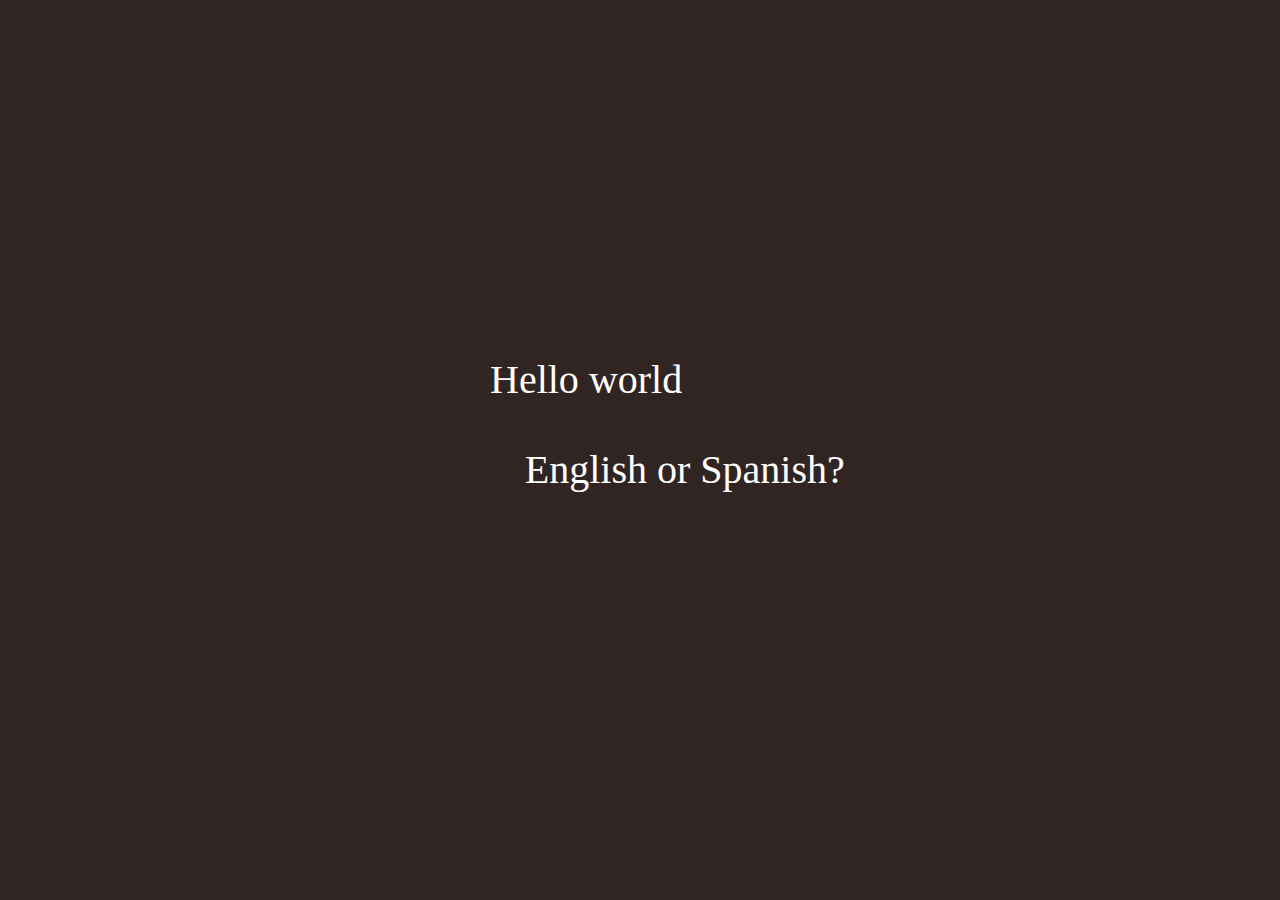
<file: index.html>
<!DOCTYPE html>
<html lang="en">

<head>
    <meta charset="UTF-8">
    <meta name="viewport" content="width=device-width, initial-scale=1.0">
    <link rel="stylesheet" href="guide_intro_style.css">
    <link rel="shortcut icon" href="Guide/resources/Favicon/Coffe_Bean.ico" type="image/x-icon">
    <title>Choose</title>
</head>

<body>
    <div class="contenedor">
        <p>Hello</p>
        <ul>
            <li>world</li>
            <li>user</li>
            <li>student</li>
        </ul>
    </div>
    <div class="selection">
        <p><a href="Guide/english.html"> English</a> or <a href="Guide/spanish.html">Spanish</a>?</p>
    </div>
</body>

</html>
</file>
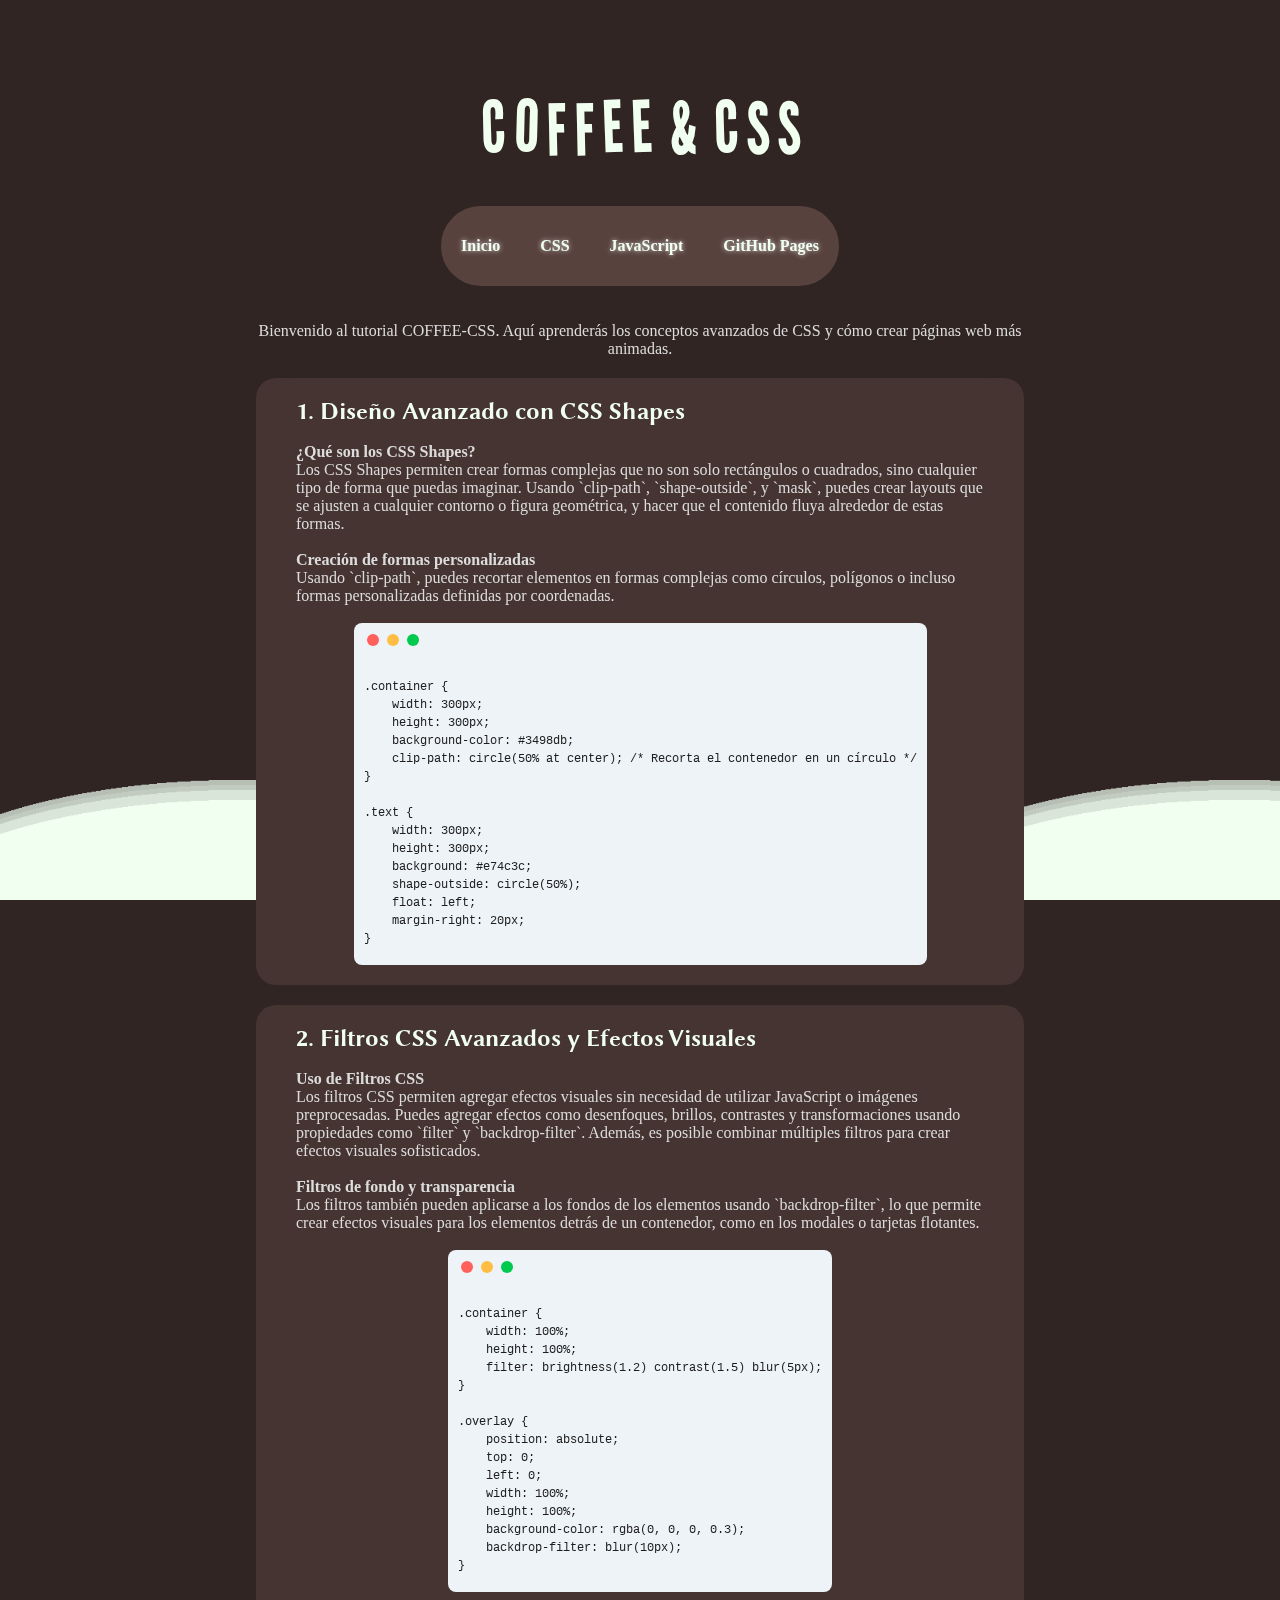
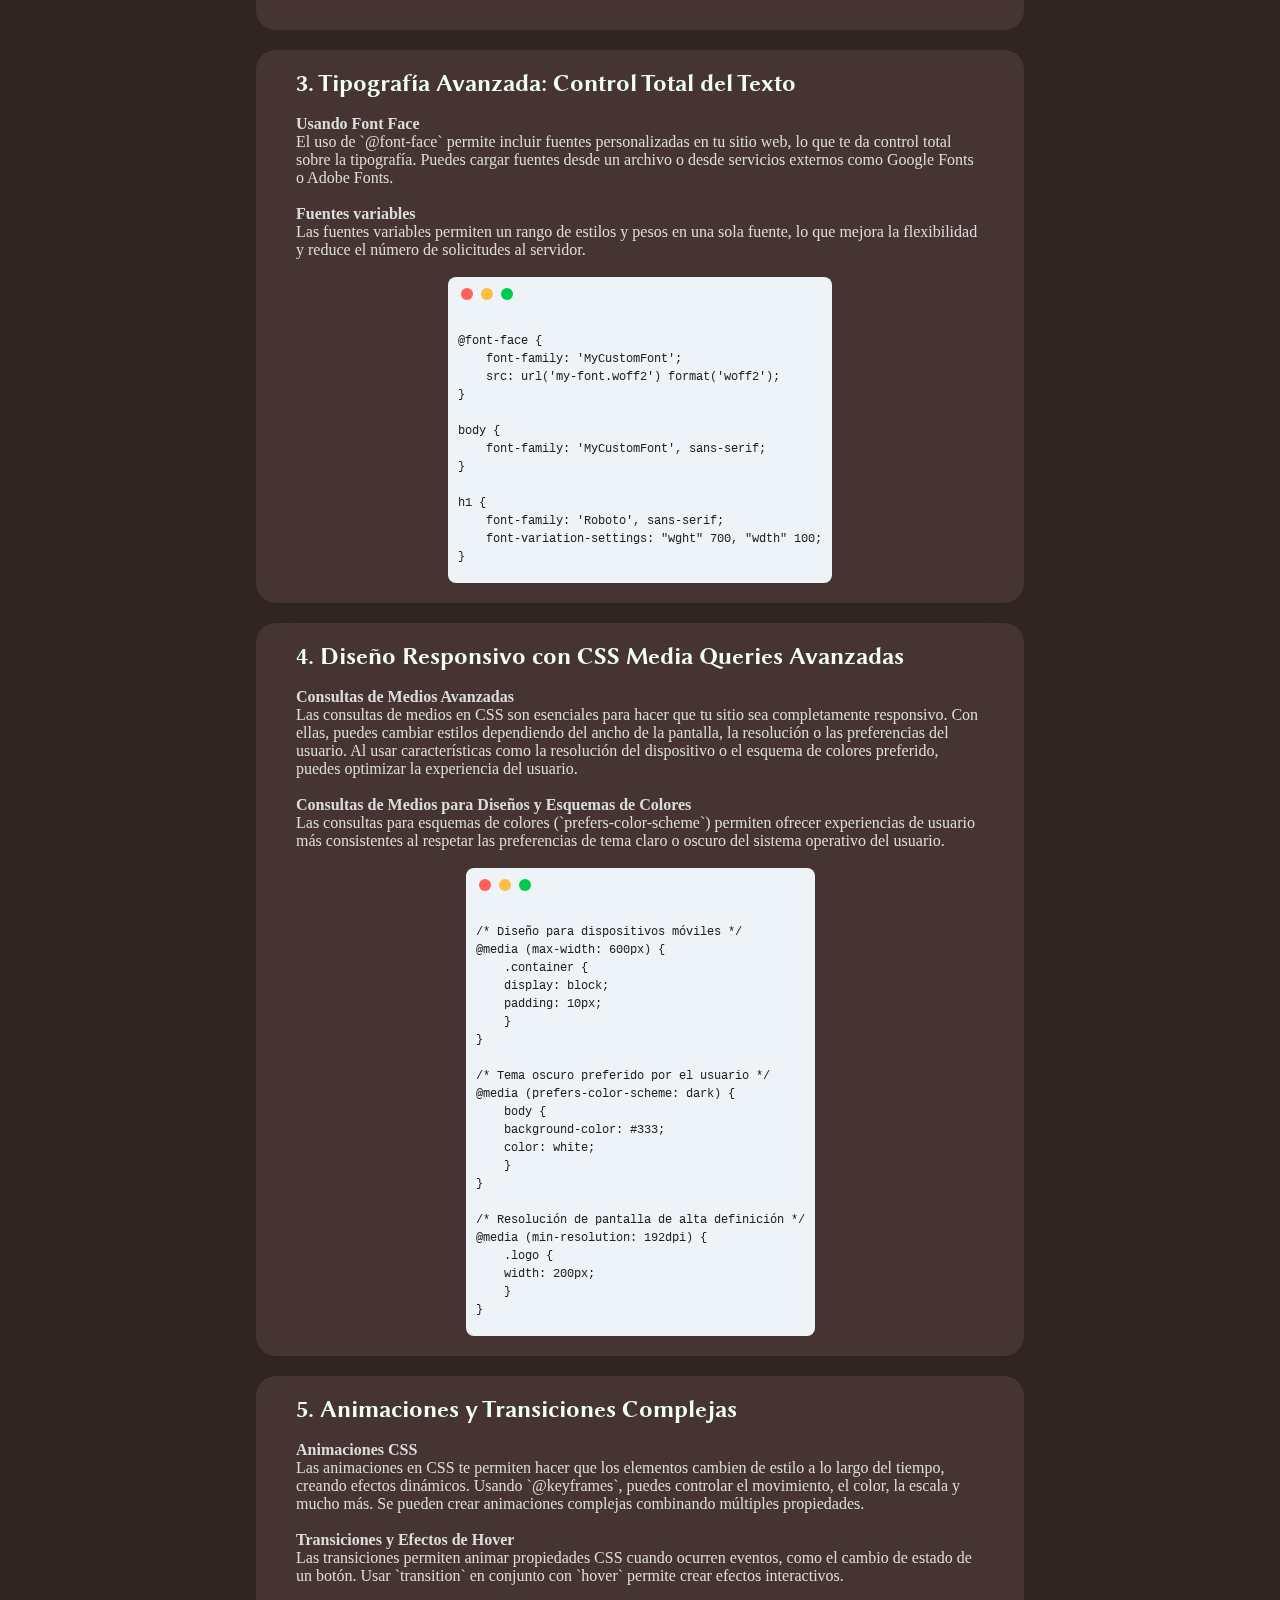
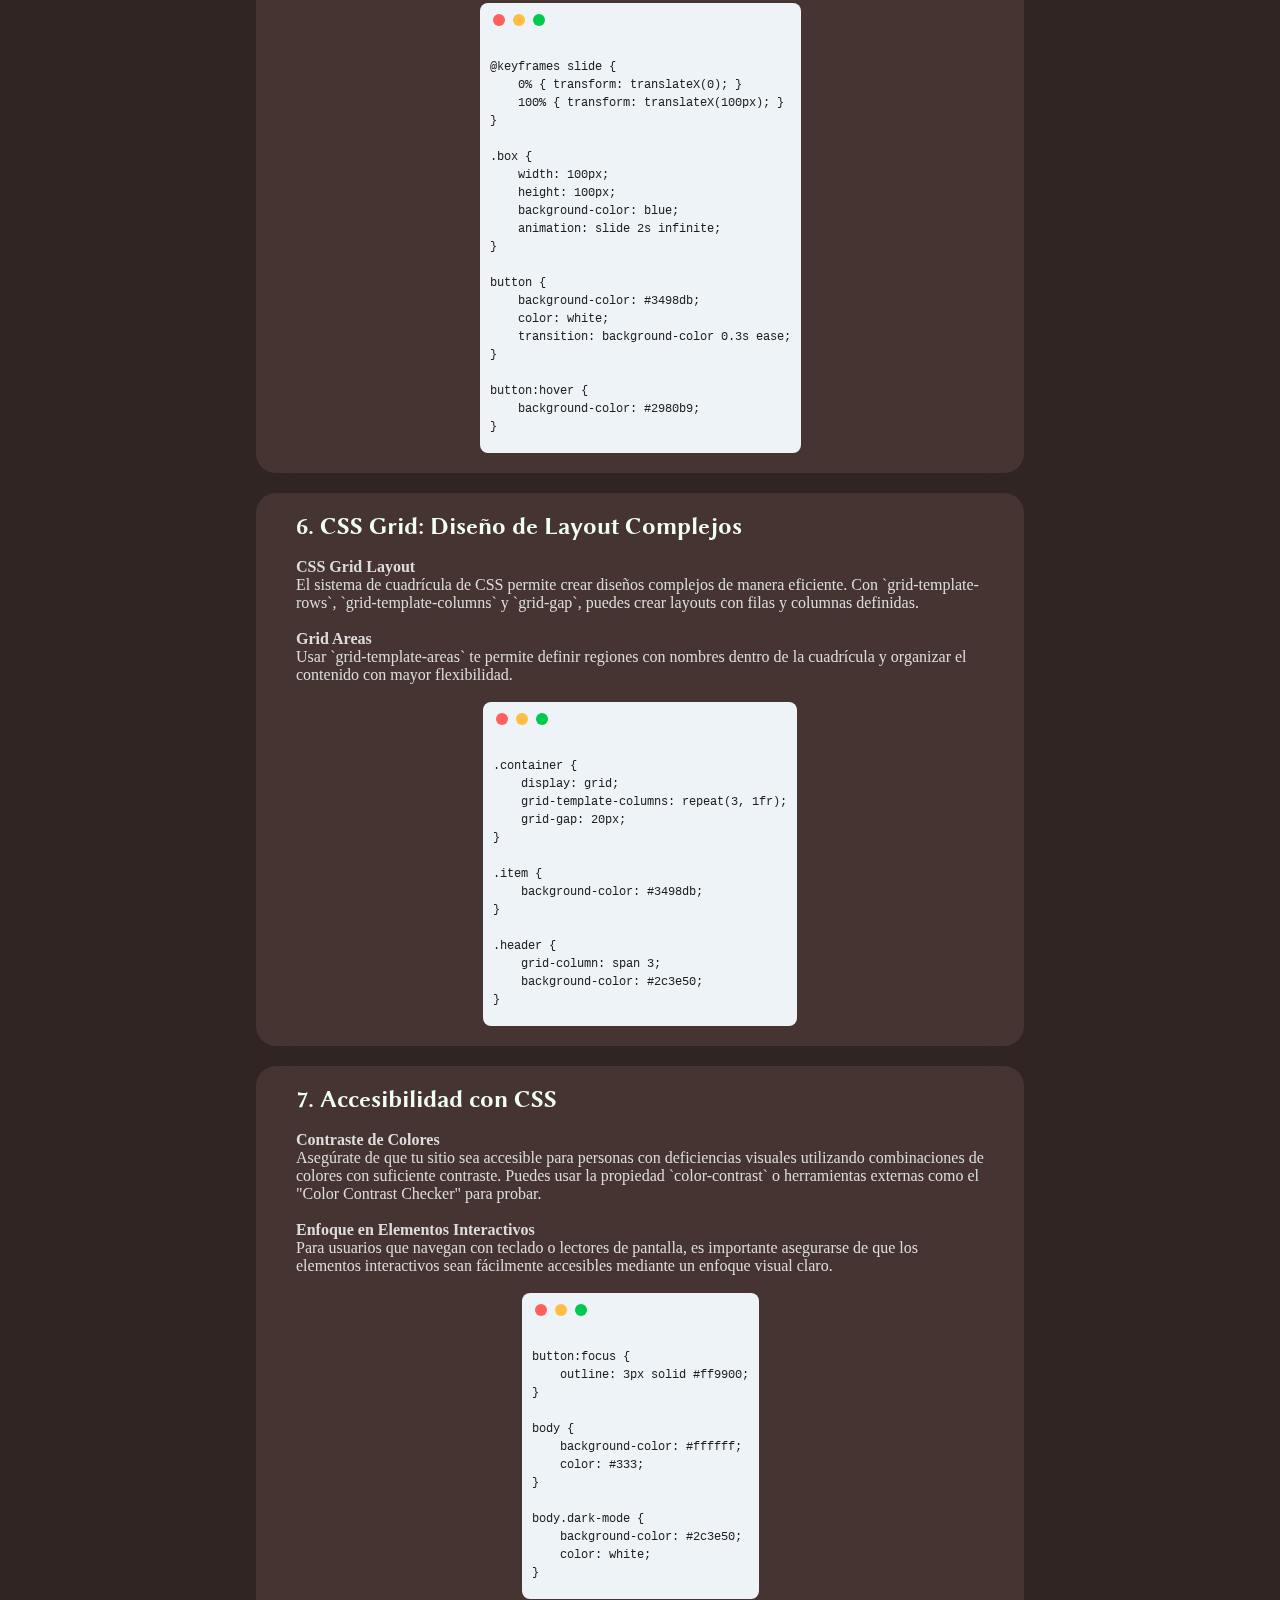
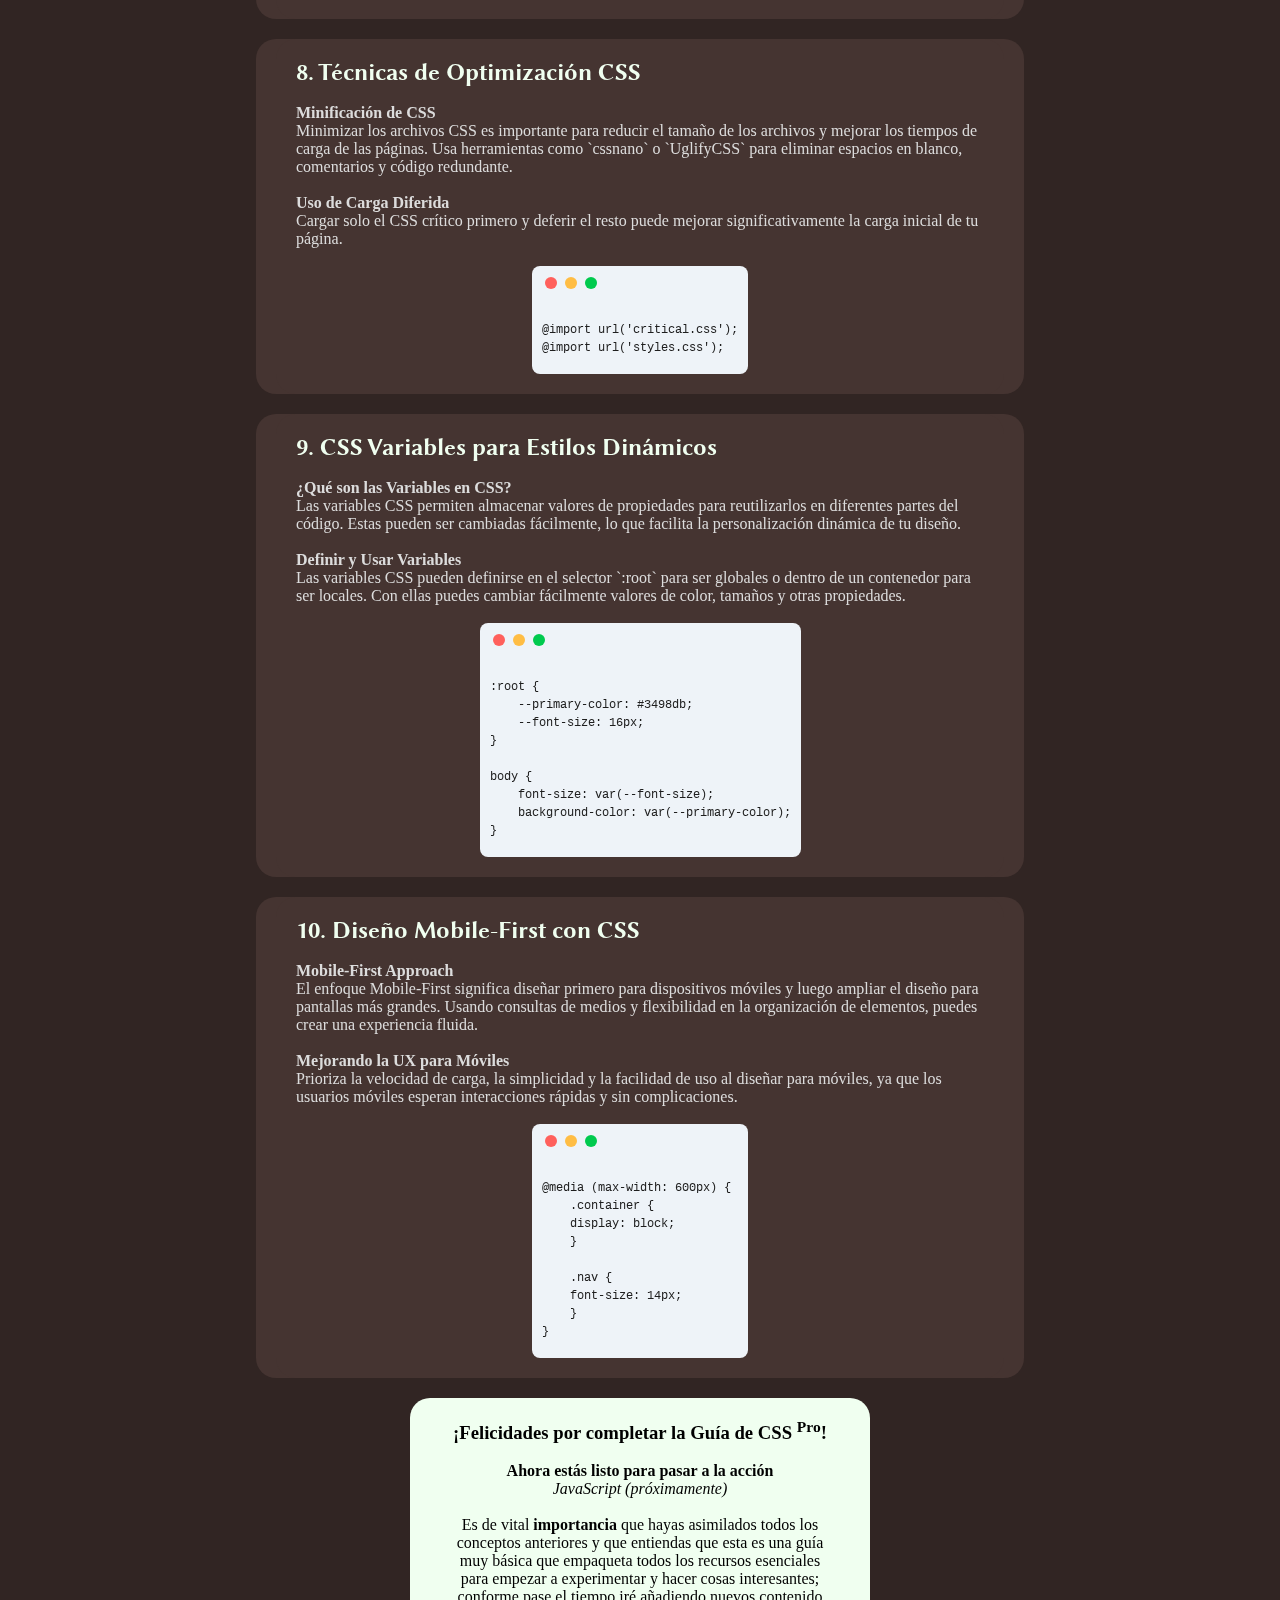
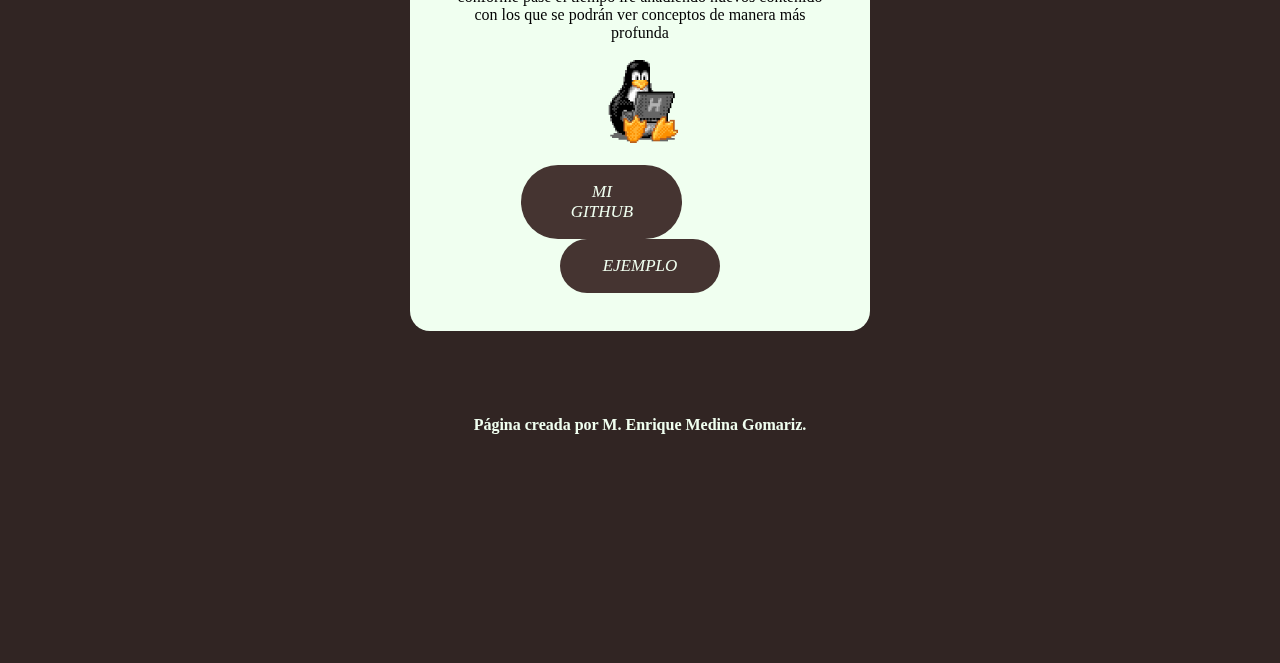
<file: Guide/CSSproSpanish.html>
<!DOCTYPE html>
<html lang="es">

<head>
    <meta charset="UTF-8">
    <meta name="viewport" content="width=device-width, initial-scale=1.0">
    <link rel="stylesheet" href="guide_styled.css">
    <link rel="shortcut icon" href="resources/Favicon/Coffe_Bean.ico" type="image/x-icon">
    <title>Aprender CSS</title>
</head>

<body>


    <header>
        <br>
        <div class="text-container">

            <span class="letter">C</span>
            <span class="letter">O</span>
            <span class="letter">F</span>
            <span class="letter">F</span>
            <span class="letter">E</span>
            <span class="letter">E</span>
            <span class="letter"> </span>
            <span class="letter">&</span>
            <span class="letter"> </span>
            <span class="letter">C</span>
            <span class="letter">S</span>
            <span class="letter">S</span>

        </div>
        <br>


    </header>
    <br>

    <nav>
        <div class="nav-container">
            <div class="navbutton"><a href="spanish.html">Inicio</a></div>
            <div class="navbutton"><a href="spanish.html#CSSsection">CSS</a></div>
            <div class="navbutton"><a href="#JavaScript">JavaScript</a>
                <div class="tooltiptext-Java">Comming soon!</div>
            </div>
            <div class="navbutton"><a href="GitHub-Spanish.html">GitHub Pages</a></div>
        </div>
    </nav>
    <br><br>

    <main>
        <!-- Sección 1: Introducción a CSS pro -->
        <p style="text-align: center;">Bienvenido al tutorial COFFEE-CSS. Aquí aprenderás los conceptos avanzados de
            CSS y cómo crear páginas web más animadas.</p>

        <div class="texth2holder">
            <section>
                <h2>1. Diseño Avanzado con CSS Shapes</h2>
                <br>
                <p><strong>¿Qué son los CSS Shapes?</strong><br>
                    Los CSS Shapes permiten crear formas complejas que no son solo rectángulos o cuadrados, sino
                    cualquier tipo de forma que puedas imaginar. Usando `clip-path`, `shape-outside`, y `mask`, puedes
                    crear layouts que se ajusten a cualquier contorno o figura geométrica, y hacer que el contenido
                    fluya alrededor de estas formas.</p><br>

                <p><strong>Creación de formas personalizadas</strong><br>
                    Usando `clip-path`, puedes recortar elementos en formas complejas como círculos, polígonos o incluso
                    formas personalizadas definidas por coordenadas.</p><br>

                <div class="card">
                    <div class="tools">
                        <div class="circle">
                            <span class="red box"></span>
                        </div>
                        <div class="circle">
                            <span class="yellow box"></span>
                        </div>
                        <div class="circle">
                            <span class="green box"></span>
                        </div>
                    </div>
                    <div class="card__content">
                        <pre><code>
.container {
    width: 300px;
    height: 300px;
    background-color: #3498db;
    clip-path: circle(50% at center); /* Recorta el contenedor en un círculo */
}

.text {
    width: 300px;
    height: 300px;
    background: #e74c3c;
    shape-outside: circle(50%);
    float: left;
    margin-right: 20px;
}
                            </code></pre>
                    </div>
                </div>
            </section>
        </div>

        <div class="texth2holder">
            <section>
                <h2>2. Filtros CSS Avanzados y Efectos Visuales</h2>
                <br>
                <p><strong>Uso de Filtros CSS</strong><br>
                    Los filtros CSS permiten agregar efectos visuales sin necesidad de utilizar JavaScript o imágenes
                    preprocesadas. Puedes agregar efectos como desenfoques, brillos, contrastes y transformaciones
                    usando propiedades como `filter` y `backdrop-filter`. Además, es posible combinar múltiples filtros
                    para crear efectos visuales sofisticados.</p><br>

                <p><strong>Filtros de fondo y transparencia</strong><br>
                    Los filtros también pueden aplicarse a los fondos de los elementos usando `backdrop-filter`, lo que
                    permite crear efectos visuales para los elementos detrás de un contenedor, como en los modales o
                    tarjetas flotantes.</p><br>

                <div class="card">
                    <div class="tools">
                        <div class="circle">
                            <span class="red box"></span>
                        </div>
                        <div class="circle">
                            <span class="yellow box"></span>
                        </div>
                        <div class="circle">
                            <span class="green box"></span>
                        </div>
                    </div>
                    <div class="card__content">
                        <pre><code>
.container {
    width: 100%;
    height: 100%;
    filter: brightness(1.2) contrast(1.5) blur(5px);
}

.overlay {
    position: absolute;
    top: 0;
    left: 0;
    width: 100%;
    height: 100%;
    background-color: rgba(0, 0, 0, 0.3);
    backdrop-filter: blur(10px);
}
                            </code></pre>
                    </div>
                </div><br>
            </section>
        </div>

        <div class="texth2holder">
            <section>
                <h2>3. Tipografía Avanzada: Control Total del Texto</h2>
                <br>
                <p><strong>Usando Font Face</strong><br>
                    El uso de `@font-face` permite incluir fuentes personalizadas en tu sitio web, lo que te da control
                    total sobre la tipografía. Puedes cargar fuentes desde un archivo o desde servicios externos como
                    Google Fonts o Adobe Fonts.</p><br>

                <p><strong>Fuentes variables</strong><br>
                    Las fuentes variables permiten un rango de estilos y pesos en una sola fuente, lo que mejora la
                    flexibilidad y reduce el número de solicitudes al servidor.</p><br>

                <div class="card">
                    <div class="tools">
                        <div class="circle">
                            <span class="red box"></span>
                        </div>
                        <div class="circle">
                            <span class="yellow box"></span>
                        </div>
                        <div class="circle">
                            <span class="green box"></span>
                        </div>
                    </div>
                    <div class="card__content">
                        <pre><code>
@font-face {
    font-family: 'MyCustomFont';
    src: url('my-font.woff2') format('woff2');
}

body {
    font-family: 'MyCustomFont', sans-serif;
}

h1 {
    font-family: 'Roboto', sans-serif;
    font-variation-settings: "wght" 700, "wdth" 100;
}
                            </code></pre>
                    </div>
                </div>
            </section>
        </div>

        <div class="texth2holder">
            <section>
                <h2>4. Diseño Responsivo con CSS Media Queries Avanzadas</h2>
                <br>
                <p><strong>Consultas de Medios Avanzadas</strong><br>
                    Las consultas de medios en CSS son esenciales para hacer que tu sitio sea completamente responsivo.
                    Con ellas, puedes cambiar estilos dependiendo del ancho de la pantalla, la resolución o las
                    preferencias del usuario. Al usar características como la resolución del dispositivo o el esquema de
                    colores preferido, puedes optimizar la experiencia del usuario.</p><br>

                <p><strong>Consultas de Medios para Diseños y Esquemas de Colores</strong><br>
                    Las consultas para esquemas de colores (`prefers-color-scheme`) permiten ofrecer experiencias de
                    usuario más consistentes al respetar las preferencias de tema claro o oscuro del sistema operativo
                    del usuario.</p><br>

                <div class="card">
                    <div class="tools">
                        <div class="circle">
                            <span class="red box"></span>
                        </div>
                        <div class="circle">
                            <span class="yellow box"></span>
                        </div>
                        <div class="circle">
                            <span class="green box"></span>
                        </div>
                    </div>
                    <div class="card__content">
                        <pre><code>
/* Diseño para dispositivos móviles */
@media (max-width: 600px) {
    .container {
    display: block;
    padding: 10px;
    }
}

/* Tema oscuro preferido por el usuario */
@media (prefers-color-scheme: dark) {
    body {
    background-color: #333;
    color: white;
    }
}

/* Resolución de pantalla de alta definición */
@media (min-resolution: 192dpi) {
    .logo {
    width: 200px;
    }
}
                            </code></pre>
                    </div>
                </div>
            </section>
        </div>

        <div class="texth2holder">
            <section>
                <h2>5. Animaciones y Transiciones Complejas</h2>
                <br>
                <p><strong>Animaciones CSS</strong><br>
                    Las animaciones en CSS te permiten hacer que los elementos cambien de estilo a lo largo del tiempo,
                    creando efectos dinámicos. Usando `@keyframes`, puedes controlar el movimiento, el color, la escala
                    y mucho más. Se pueden crear animaciones complejas combinando múltiples propiedades.</p><br>

                <p><strong>Transiciones y Efectos de Hover</strong><br>
                    Las transiciones permiten animar propiedades CSS cuando ocurren eventos, como el cambio de estado de
                    un botón. Usar `transition` en conjunto con `hover` permite crear efectos interactivos.</p><br>

                <div class="card">
                    <div class="tools">
                        <div class="circle">
                            <span class="red box"></span>
                        </div>
                        <div class="circle">
                            <span class="yellow box"></span>
                        </div>
                        <div class="circle">
                            <span class="green box"></span>
                        </div>
                    </div>
                    <div class="card__content">
                        <pre><code>
@keyframes slide {
    0% { transform: translateX(0); }
    100% { transform: translateX(100px); }
}

.box {
    width: 100px;
    height: 100px;
    background-color: blue;
    animation: slide 2s infinite;
}

button {
    background-color: #3498db;
    color: white;
    transition: background-color 0.3s ease;
}

button:hover {
    background-color: #2980b9;
}
                            </code></pre>
                    </div>
                </div>
            </section>
        </div>

        <div class="texth2holder">
            <section>
                <h2>6. CSS Grid: Diseño de Layout Complejos</h2>
                <br>
                <p><strong>CSS Grid Layout</strong><br>
                    El sistema de cuadrícula de CSS permite crear diseños complejos de manera eficiente. Con
                    `grid-template-rows`, `grid-template-columns` y `grid-gap`, puedes crear layouts con filas y
                    columnas definidas.</p><br>

                <p><strong>Grid Areas</strong><br>
                    Usar `grid-template-areas` te permite definir regiones con nombres dentro de la cuadrícula y
                    organizar el contenido con mayor flexibilidad.</p><br>

                <div class="card">
                    <div class="tools">
                        <div class="circle">
                            <span class="red box"></span>
                        </div>
                        <div class="circle">
                            <span class="yellow box"></span>
                        </div>
                        <div class="circle">
                            <span class="green box"></span>
                        </div>
                    </div>
                    <div class="card__content">
                        <pre><code>
.container {
    display: grid;
    grid-template-columns: repeat(3, 1fr);
    grid-gap: 20px;
}

.item {
    background-color: #3498db;
}

.header {
    grid-column: span 3;
    background-color: #2c3e50;
}
                            </code></pre>
                    </div>
                </div>
            </section>
        </div>

        <div class="texth2holder">
            <section>
                <h2>7. Accesibilidad con CSS</h2>
                <br>
                <p><strong>Contraste de Colores</strong><br>
                    Asegúrate de que tu sitio sea accesible para personas con deficiencias visuales utilizando
                    combinaciones de colores con suficiente contraste. Puedes usar la propiedad `color-contrast` o
                    herramientas externas como el "Color Contrast Checker" para probar.</p><br>

                <p><strong>Enfoque en Elementos Interactivos</strong><br>
                    Para usuarios que navegan con teclado o lectores de pantalla, es importante asegurarse de que los
                    elementos interactivos sean fácilmente accesibles mediante un enfoque visual claro.</p><br>

                <div class="card">
                    <div class="tools">
                        <div class="circle">
                            <span class="red box"></span>
                        </div>
                        <div class="circle">
                            <span class="yellow box"></span>
                        </div>
                        <div class="circle">
                            <span class="green box"></span>
                        </div>
                    </div>
                    <div class="card__content">
                        <pre><code>
button:focus {
    outline: 3px solid #ff9900;
}

body {
    background-color: #ffffff;
    color: #333;
}

body.dark-mode {
    background-color: #2c3e50;
    color: white;
}
                            </code></pre>
                    </div>
                </div>
            </section>
        </div>

        <div class="texth2holder">
            <section>
                <h2>8. Técnicas de Optimización CSS</h2>
                <br>
                <p><strong>Minificación de CSS</strong><br>
                    Minimizar los archivos CSS es importante para reducir el tamaño de los archivos y mejorar los
                    tiempos de carga de las páginas. Usa herramientas como `cssnano` o `UglifyCSS` para eliminar
                    espacios en blanco, comentarios y código redundante.</p><br>

                <p><strong>Uso de Carga Diferida</strong><br>
                    Cargar solo el CSS crítico primero y deferir el resto puede mejorar significativamente la carga
                    inicial de tu página.</p><br>

                <div class="card">
                    <div class="tools">
                        <div class="circle">
                            <span class="red box"></span>
                        </div>
                        <div class="circle">
                            <span class="yellow box"></span>
                        </div>
                        <div class="circle">
                            <span class="green box"></span>
                        </div>
                    </div>
                    <div class="card__content">
                        <pre><code>
@import url('critical.css');
@import url('styles.css');
                            </code></pre>
                    </div>
                </div>
            </section>
        </div>

        <div class="texth2holder">
            <section>
                <h2>9. CSS Variables para Estilos Dinámicos</h2>
                <br>
                <p><strong>¿Qué son las Variables en CSS?</strong><br>
                    Las variables CSS permiten almacenar valores de propiedades para reutilizarlos en diferentes partes
                    del código. Estas pueden ser cambiadas fácilmente, lo que facilita la personalización dinámica de tu
                    diseño.</p><br>

                <p><strong>Definir y Usar Variables</strong><br>
                    Las variables CSS pueden definirse en el selector `:root` para ser globales o dentro de un
                    contenedor para ser locales. Con ellas puedes cambiar fácilmente valores de color, tamaños y otras
                    propiedades.</p><br>

                <div class="card">
                    <div class="tools">
                        <div class="circle">
                            <span class="red box"></span>
                        </div>
                        <div class="circle">
                            <span class="yellow box"></span>
                        </div>
                        <div class="circle">
                            <span class="green box"></span>
                        </div>
                    </div>
                    <div class="card__content">
                        <pre><code>
:root {
    --primary-color: #3498db;
    --font-size: 16px;
}

body {
    font-size: var(--font-size);
    background-color: var(--primary-color);
}
                            </code></pre>
                    </div>
                </div>
            </section>
        </div>

        <div class="texth2holder">
            <section>
                <h2>10. Diseño Mobile-First con CSS</h2>
                <br>
                <p><strong>Mobile-First Approach</strong><br>
                    El enfoque Mobile-First significa diseñar primero para dispositivos móviles y luego ampliar el
                    diseño para pantallas más grandes. Usando consultas de medios y flexibilidad en la organización de
                    elementos, puedes crear una experiencia fluida.</p><br>

                <p><strong>Mejorando la UX para Móviles</strong><br>
                    Prioriza la velocidad de carga, la simplicidad y la facilidad de uso al diseñar para móviles, ya que
                    los usuarios móviles esperan interacciones rápidas y sin complicaciones.</p><br>

                <div class="card">
                    <div class="tools">
                        <div class="circle">
                            <span class="red box"></span>
                        </div>
                        <div class="circle">
                            <span class="yellow box"></span>
                        </div>
                        <div class="circle">
                            <span class="green box"></span>
                        </div>
                    </div>
                    <div class="card__content">
                        <pre><code>
@media (max-width: 600px) {
    .container {
    display: block;
    }

    .nav {
    font-size: 14px;
    }
}
                            </code></pre>
                    </div>
                </div>
            </section>
        </div>

        <div class="texth2holder" style="width: 60%; margin-left: auto; margin-right: auto; background-color:honeydew;">
            <section style="background-color:honeydew; border-color: honeydew; color: black;">
                <h3 style="margin: auto; text-align: center; ">¡Felicidades por completar la<b> Guía de CSS <sup>Pro</sup>!</b></h2>
                    <br>
                    <p style="text-align: center;"><b>Ahora estás listo para pasar a la acción</b></p>
                    <p style="text-align: center;"><i>JavaScript (próximamente)</i></p><br>
                    <p style="text-align: center;">Es de vital <b>importancia</b> que hayas asimilados todos los
                        conceptos anteriores y que entiendas que esta es una guía muy básica que empaqueta todos los
                        recursos esenciales para empezar a experimentar y hacer cosas interesantes; conforme pase el
                        tiempo iré añadiendo nuevos contenido con los que se podrán ver conceptos de manera más profunda
                    </p><br>
                    <p style="text-align: center;"><img src="resources/Images/tux-linux-penguin.gif" alt="tux_typing"
                            width="20%"></p><br>
                    <p style="text-align: center;"><a class="btn"
                            style="background-color: rgb(69, 52, 49); margin-right: 20%; color: honeydew; width: 20%; vertical-align: middle;"
                            href="https://github.com/EnriquecidoMG" target="_blank">Mi GitHub</a><a class="btn"
                            style="background-color: rgb(69, 52, 49);  color: honeydew;"
                            href="https://enriquecidomg.github.io/Johnny-Cash-Fan-Page/" target="_blank">Ejemplo</a>
                    </p><br>
            </section>
        </div>

        <footer>
            <div class="texth2holder"
                style="width: 60%; margin-left: auto; margin-right: auto; background-color:rgba(240, 255, 240, 0); margin-bottom: 3px;">
                <section
                    style="background-color:rgba(240, 255, 240, 0); border-color: rgba(240, 255, 240, 0); color: black;">
                    <h2 style="margin: auto;"><br></h2><br>
                    <p style="text-align: center; color: honeydew;"><b>Página creada por M. Enrique Medina Gomariz.</b></p><br>
                    </p><br>
                </section>
            </div>
        </footer>
    </main>
    <div class="background">
        <div class='air air1'></div>
        <div class='air air2'></div>
        <div class='air air3'></div>
        <div class='air air4'></div>
    </div>
</body>

</html>
</file>
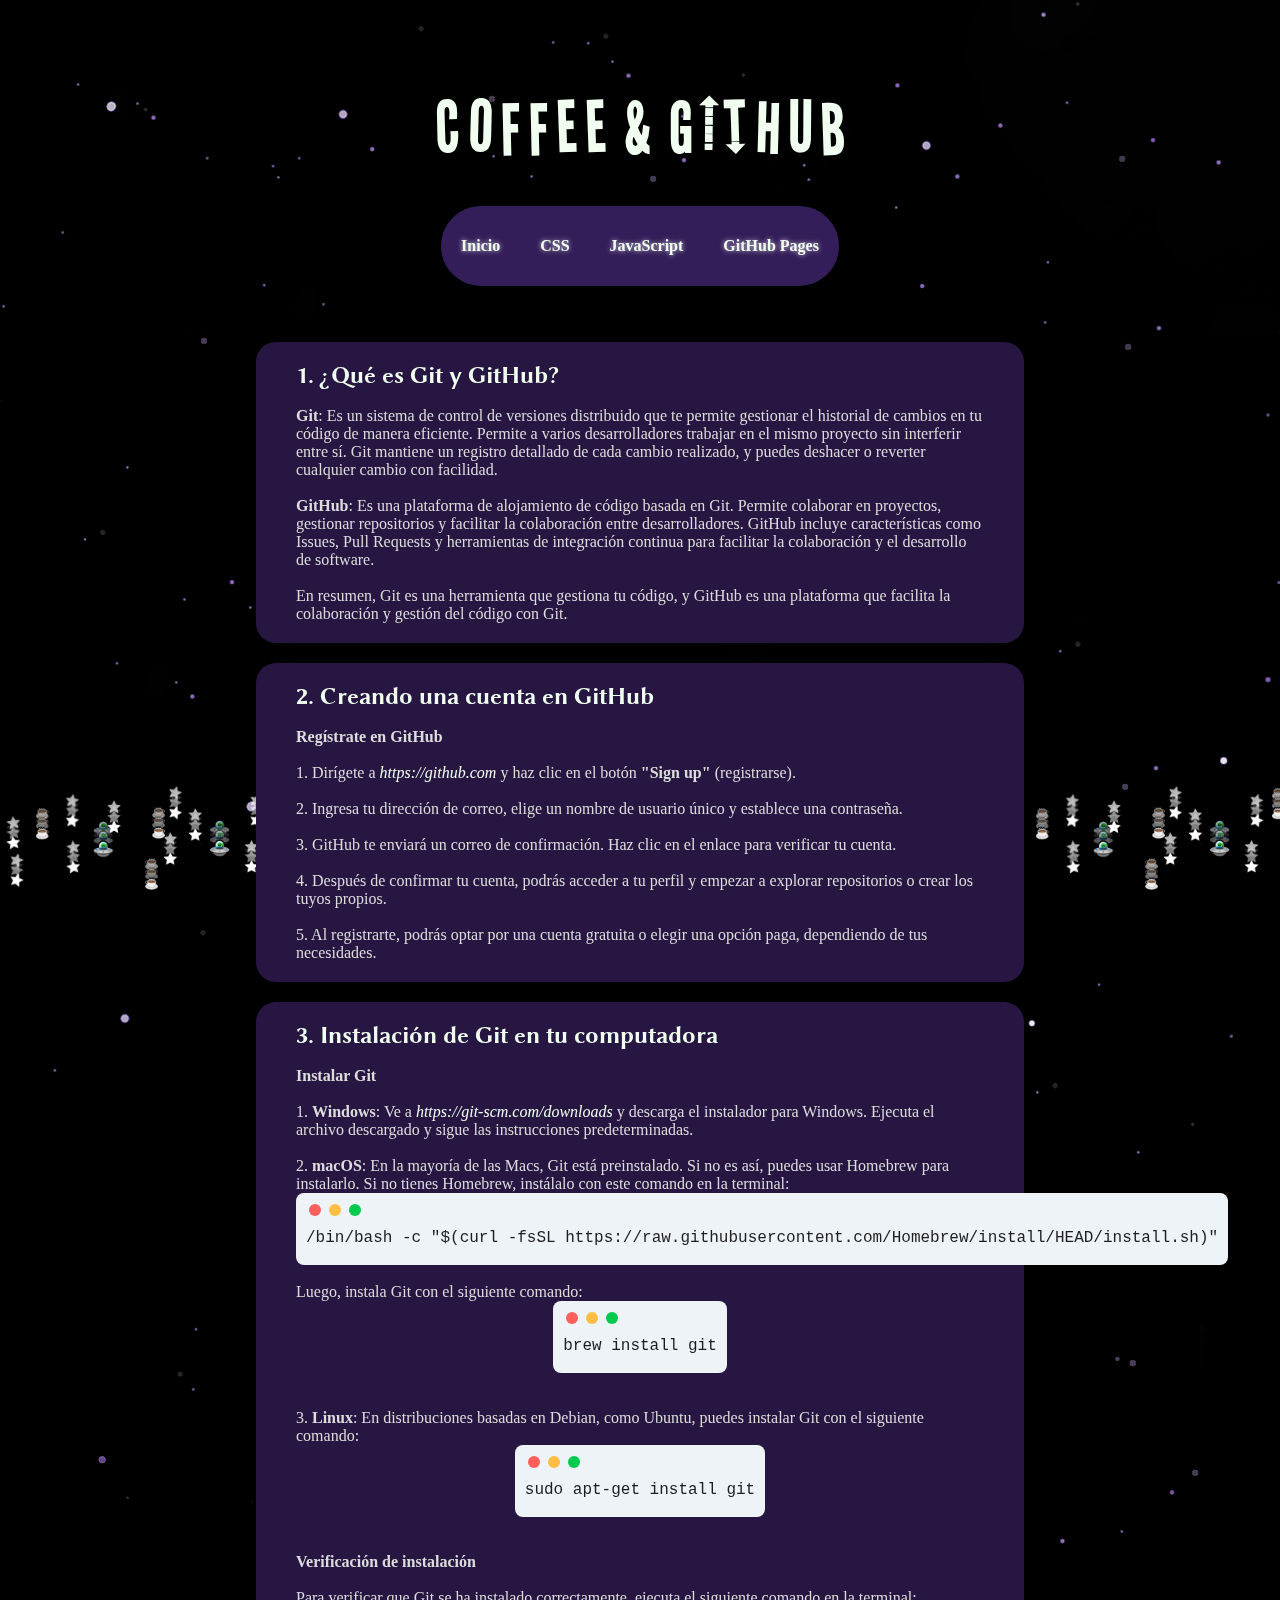
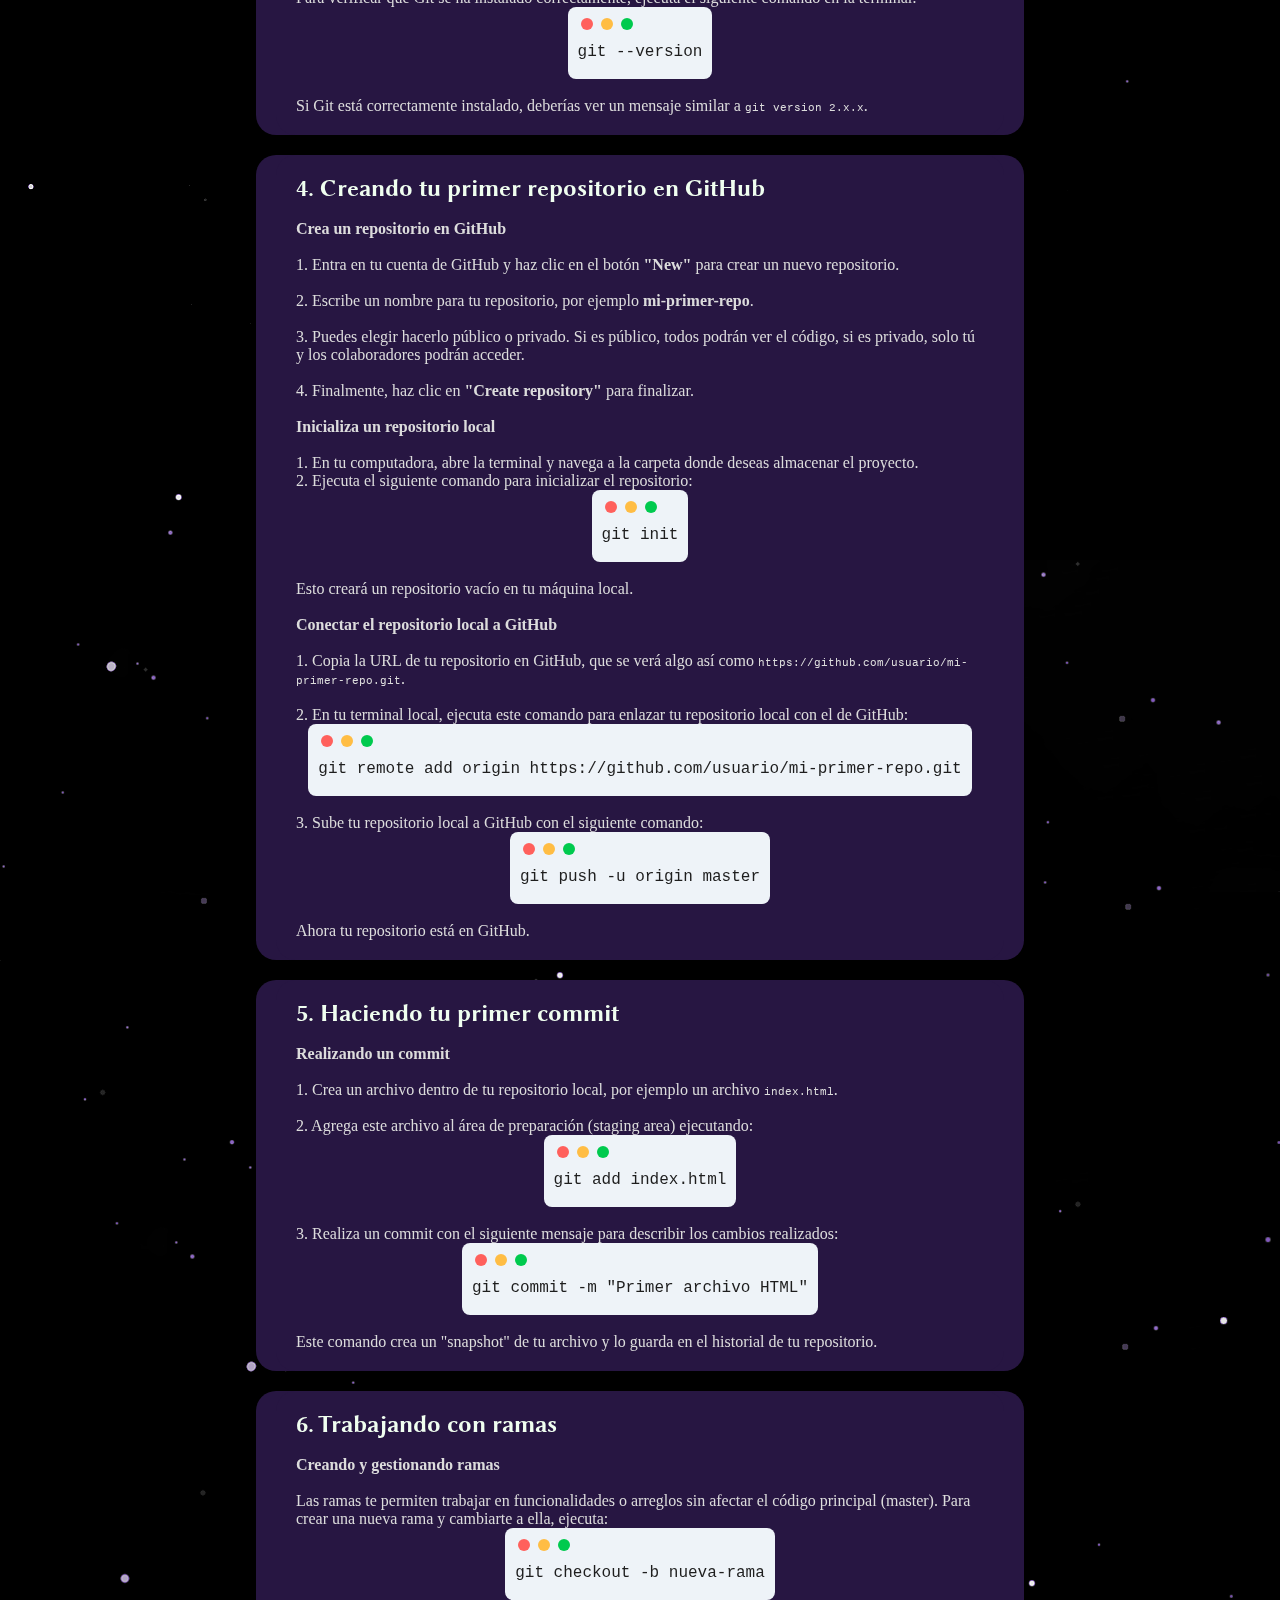
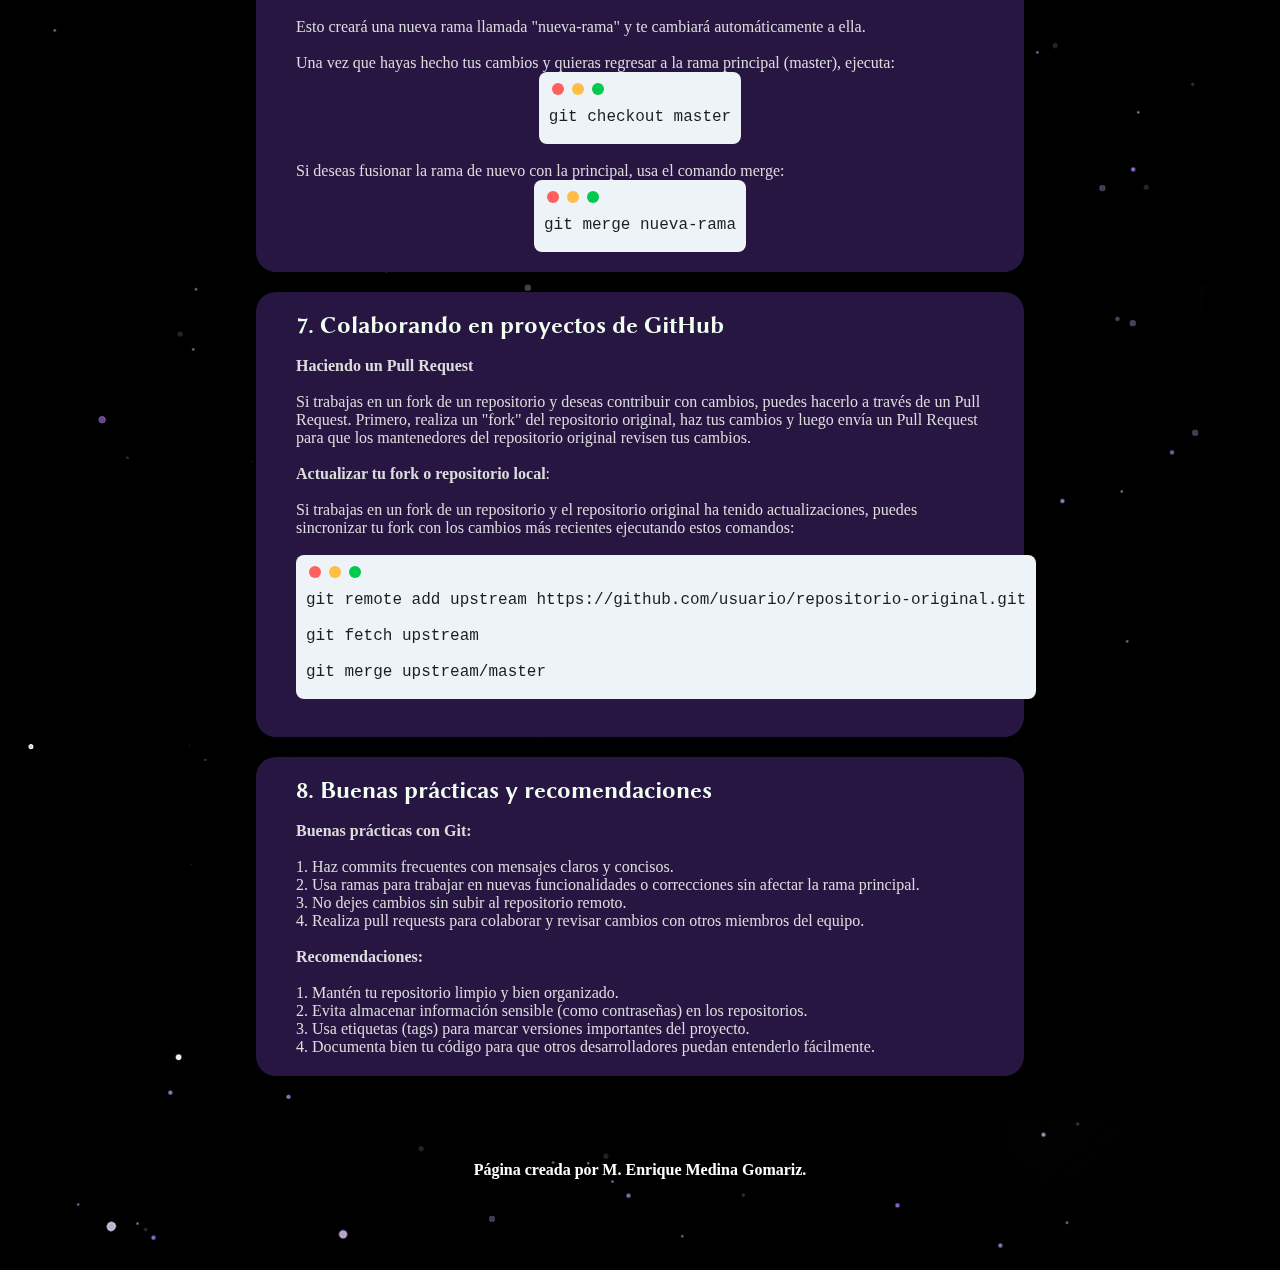
<file: Guide/GitHub_init_SP.html>
<!DOCTYPE html>
<html lang="es">

<head>
    <meta charset="UTF-8">
    <meta name="viewport" content="width=device-width, initial-scale=1.0">
    <link rel="stylesheet" href="GitHub_styled.css">
    <link rel="shortcut icon" href="resources/Favicon/Coffe_Bean.ico" type="image/x-icon">
    <title>Aprender GitHub</title>
</head>

<body>


    <header>
        <br>
        <div class="text-container">

            <span class="letter">C</span>
            <span class="letter">O</span>
            <span class="letter">F</span>
            <span class="letter">F</span>
            <span class="letter">E</span>
            <span class="letter">E</span>
            <span class="letter"> </span>
            <span class="letter">&</span>
            <span class="letter"> </span>
            <span class="letter">G</span>
            <span class="letter">I</span>
            <span class="letter">t</span>
            <span class="letter">H</span>
            <span class="letter">u</span>
            <span class="letter">b</span>

        </div>
        <br>


    </header>
    <br>

    <nav>
        <div class="nav-container">
            <div class="navbutton"><a href="spanish.html">Inicio</a></div>
            <div class="navbutton"><a href="spanish.html#CSSsection">CSS</a></div>
            <div class="navbutton"><a href="#JavaScript">JavaScript</a></div>
            <div class="navbutton"><a href="GitHub_Select_Spanish.html">GitHub Pages</a></div>
        </div>
    </nav>
    <br><br>

    <main>

        <div class="texth2holder">
            <section>
                <h2>1. ¿Qué es Git y GitHub?</h2>
                <br>
                <p><strong>Git</strong>: Es un sistema de control de versiones distribuido que te permite gestionar el
                    historial de cambios en tu código de manera eficiente. Permite a varios desarrolladores trabajar en
                    el mismo proyecto sin interferir entre sí. Git mantiene un registro detallado de cada cambio
                    realizado, y puedes deshacer o reverter cualquier cambio con facilidad.<br><br>
                    <strong>GitHub</strong>: Es una plataforma de alojamiento de código basada en Git. Permite colaborar
                    en proyectos, gestionar repositorios y facilitar la colaboración entre desarrolladores. GitHub
                    incluye características como Issues, Pull Requests y herramientas de integración continua para
                    facilitar la colaboración y el desarrollo de software.<br><br>
                    En resumen, Git es una herramienta que gestiona tu código, y GitHub es una plataforma que facilita
                    la colaboración y gestión del código con Git.
                </p>
            </section>
        </div>
        <!-- Fin de la sección 1: ¿Qué es Git y GitHub? -->

        <div class="texth2holder">
            <section>
                <h2>2. Creando una cuenta en GitHub</h2>
                <br>
                <p><strong>Regístrate en GitHub</strong><br><br>
                    1. Dirígete a <a href="https://github.com" target="_blank">https://github.com</a> y haz clic en el
                    botón <strong>"Sign up"</strong> (registrarse).<br><br>
                    2. Ingresa tu dirección de correo, elige un nombre de usuario único y establece una
                    contraseña.<br><br>
                    3. GitHub te enviará un correo de confirmación. Haz clic en el enlace para verificar tu
                    cuenta.<br><br>
                    4. Después de confirmar tu cuenta, podrás acceder a tu perfil y empezar a explorar repositorios o
                    crear los tuyos propios.<br><br>
                    5. Al registrarte, podrás optar por una cuenta gratuita o elegir una opción paga, dependiendo de tus
                    necesidades.
                </p>
            </section>
        </div>
        <!-- Fin de la sección 2: Creando una cuenta en GitHub -->

        <div class="texth2holder">
            <section>
                <h2>3. Instalación de Git en tu computadora</h2>
                <br>
                <p><strong>Instalar Git</strong><br><br>
                    1. <b>Windows</b>: Ve a <a href="https://git-scm.com/downloads"
                        target="_blank">https://git-scm.com/downloads</a> y descarga el instalador para Windows. Ejecuta
                    el archivo descargado y sigue las instrucciones predeterminadas.<br><br>
                    2. <b>macOS</b>: En la mayoría de las Macs, Git está preinstalado. Si no es así, puedes usar
                    Homebrew para instalarlo. Si no tienes Homebrew, instálalo con este comando en la terminal:<br>
                <div class="card">
                    <div class="tools">
                        <div class="circle">
                            <span class="red box"></span>
                        </div>
                        <div class="circle">
                            <span class="yellow box"></span>
                        </div>
                        <div class="circle">
                            <span class="green box"></span>
                        </div>
                    </div>
                    <div class="card__content">
                        <pre>/bin/bash -c "$(curl -fsSL https://raw.githubusercontent.com/Homebrew/install/HEAD/install.sh)"</pre>
                        <br>
                    </div>
                </div><br>
                Luego, instala Git con el siguiente comando:<br>
                <div class="card">
                    <div class="tools">
                        <div class="circle">
                            <span class="red box"></span>
                        </div>
                        <div class="circle">
                            <span class="yellow box"></span>
                        </div>
                        <div class="circle">
                            <span class="green box"></span>
                        </div>
                    </div>
                    <div class="card__content">
                        <pre>brew install git</pre><br>
                    </div>
                </div><br><br>
                3. <b>Linux</b>: En distribuciones basadas en Debian, como Ubuntu, puedes instalar Git con el siguiente
                comando:<br>
                <div class="card">
                    <div class="tools">
                        <div class="circle">
                            <span class="red box"></span>
                        </div>
                        <div class="circle">
                            <span class="yellow box"></span>
                        </div>
                        <div class="circle">
                            <span class="green box"></span>
                        </div>
                    </div>
                    <div class="card__content">
                        <pre>sudo apt-get install git</pre><br>
                    </div>
                </div><br><br>
                <strong>Verificación de instalación</strong><br><br>
                Para verificar que Git se ha instalado correctamente, ejecuta el siguiente comando en la terminal:<br>
                <div class="card">
                    <div class="tools">
                        <div class="circle">
                            <span class="red box"></span>
                        </div>
                        <div class="circle">
                            <span class="yellow box"></span>
                        </div>
                        <div class="circle">
                            <span class="green box"></span>
                        </div>
                    </div>
                    <div class="card__content">
                        <pre>git --version</pre><br>
                    </div>
                </div><br>
                Si Git está correctamente instalado, deberías ver un mensaje similar a <code>git version 2.x.x</code>.
                </p>
            </section>
        </div>
        <!-- Fin de la sección 3: Instalación de Git en tu computadora -->

        <div class="texth2holder">
            <section>
                <h2>4. Creando tu primer repositorio en GitHub</h2>
                <br>
                <p><strong>Crea un repositorio en GitHub</strong><br><br>
                    1. Entra en tu cuenta de GitHub y haz clic en el botón <strong>"New"</strong> para crear un nuevo
                    repositorio.<br><br>
                    2. Escribe un nombre para tu repositorio, por ejemplo <b>mi-primer-repo</b>.<br><br>
                    3. Puedes elegir hacerlo público o privado. Si es público, todos podrán ver el código, si es
                    privado, solo tú y los colaboradores podrán acceder.<br><br>
                    4. Finalmente, haz clic en <strong>"Create repository"</strong> para finalizar.<br><br>
                    <strong>Inicializa un repositorio local</strong><br><br>
                    1. En tu computadora, abre la terminal y navega a la carpeta donde deseas almacenar el proyecto.<br>
                    2. Ejecuta el siguiente comando para inicializar el repositorio:<br>
                <div class="card">
                    <div class="tools">
                        <div class="circle">
                            <span class="red box"></span>
                        </div>
                        <div class="circle">
                            <span class="yellow box"></span>
                        </div>
                        <div class="circle">
                            <span class="green box"></span>
                        </div>
                    </div>
                    <div class="card__content">
                        <pre>git init</pre><br>
                    </div>
                </div><br>
                Esto creará un repositorio vacío en tu máquina local.<br><br>
                <strong>Conectar el repositorio local a GitHub</strong><br><br>
                1. Copia la URL de tu repositorio en GitHub, que se verá algo así como
                <code>https://github.com/usuario/mi-primer-repo.git</code>.<br><br>
                2. En tu terminal local, ejecuta este comando para enlazar tu repositorio local con el de GitHub:<br>
                <div class="card">
                    <div class="tools">
                        <div class="circle">
                            <span class="red box"></span>
                        </div>
                        <div class="circle">
                            <span class="yellow box"></span>
                        </div>
                        <div class="circle">
                            <span class="green box"></span>
                        </div>
                    </div>
                    <div class="card__content">
                        <pre>git remote add origin https://github.com/usuario/mi-primer-repo.git</pre><br>
                    </div>
                </div><br>
                3. Sube tu repositorio local a GitHub con el siguiente comando:<br>
                <div class="card">
                    <div class="tools">
                        <div class="circle">
                            <span class="red box"></span>
                        </div>
                        <div class="circle">
                            <span class="yellow box"></span>
                        </div>
                        <div class="circle">
                            <span class="green box"></span>
                        </div>
                    </div>
                    <div class="card__content">
                        <pre>git push -u origin master</pre><br>
                    </div>
                </div><br>
                Ahora tu repositorio está en GitHub.
                </p>
            </section>
        </div>
        <!-- Fin de la sección 4: Creando tu primer repositorio en GitHub -->

        <div class="texth2holder">
            <section>
                <h2>5. Haciendo tu primer commit</h2>
                <br>
                <p><strong>Realizando un commit</strong><br><br>
                    1. Crea un archivo dentro de tu repositorio local, por ejemplo un archivo
                    <code>index.html</code>.<br><br>
                    2. Agrega este archivo al área de preparación (staging area) ejecutando:<br>
                <div class="card">
                    <div class="tools">
                        <div class="circle">
                            <span class="red box"></span>
                        </div>
                        <div class="circle">
                            <span class="yellow box"></span>
                        </div>
                        <div class="circle">
                            <span class="green box"></span>
                        </div>
                    </div>
                    <div class="card__content">
                        <pre>git add index.html</pre><br>
                    </div>
                </div><br>
                3. Realiza un commit con el siguiente mensaje para describir los cambios realizados:<br>
                <div class="card">
                    <div class="tools">
                        <div class="circle">
                            <span class="red box"></span>
                        </div>
                        <div class="circle">
                            <span class="yellow box"></span>
                        </div>
                        <div class="circle">
                            <span class="green box"></span>
                        </div>
                    </div>
                    <div class="card__content">
                        <pre>git commit -m "Primer archivo HTML"</pre><br>
                    </div>
                </div><br>
                Este comando crea un "snapshot" de tu archivo y lo guarda en el historial de tu repositorio.
                </p>
            </section>
        </div>
        <!-- Fin de la sección 5: Haciendo tu primer commit -->

        <div class="texth2holder">
            <section>
                <h2>6. Trabajando con ramas</h2>
                <br>
                <p><strong>Creando y gestionando ramas</strong><br><br>
                    Las ramas te permiten trabajar en funcionalidades o arreglos sin afectar el código principal
                    (master). Para crear una nueva rama y cambiarte a ella, ejecuta:<br>
                <div class="card">
                    <div class="tools">
                        <div class="circle">
                            <span class="red box"></span>
                        </div>
                        <div class="circle">
                            <span class="yellow box"></span>
                        </div>
                        <div class="circle">
                            <span class="green box"></span>
                        </div>
                    </div>
                    <div class="card__content">
                        <pre>git checkout -b nueva-rama</pre><br>
                    </div>
                </div><br>
                Esto creará una nueva rama llamada "nueva-rama" y te cambiará automáticamente a ella.<br><br>
                Una vez que hayas hecho tus cambios y quieras regresar a la rama principal (master), ejecuta:<br>
                <div class="card">
                    <div class="tools">
                        <div class="circle">
                            <span class="red box"></span>
                        </div>
                        <div class="circle">
                            <span class="yellow box"></span>
                        </div>
                        <div class="circle">
                            <span class="green box"></span>
                        </div>
                    </div>
                    <div class="card__content">
                        <pre>git checkout master</pre><br>
                    </div>
                </div><br>
                Si deseas fusionar la rama de nuevo con la principal, usa el comando merge:
                <div class="card">
                    <div class="tools">
                        <div class="circle">
                            <span class="red box"></span>
                        </div>
                        <div class="circle">
                            <span class="yellow box"></span>
                        </div>
                        <div class="circle">
                            <span class="green box"></span>
                        </div>
                    </div>
                    <div class="card__content">
                        <pre>git merge nueva-rama</pre><br>
                    </div>
                </div>
                </p>
            </section>
        </div>
        <!-- Fin de la sección 6: Trabajando con ramas -->

        <div class="texth2holder">
            <section>
                <h2>7. Colaborando en proyectos de GitHub</h2>
                <br>
                <p><strong>Haciendo un Pull Request</strong><br><br>
                    Si trabajas en un fork de un repositorio y deseas contribuir con cambios, puedes hacerlo a través de
                    un Pull Request. Primero, realiza un "fork" del repositorio original, haz tus cambios y luego envía
                    un Pull Request para que los mantenedores del repositorio original revisen tus cambios.<br><br>
                    <strong>Actualizar tu fork o repositorio local</strong>:<br><br>
                    Si trabajas en un fork de un repositorio y el repositorio original ha tenido actualizaciones, puedes
                    sincronizar tu fork con los cambios más recientes ejecutando estos comandos:<br><br>
                <div class="card">
                    <div class="tools">
                        <div class="circle">
                            <span class="red box"></span>
                        </div>
                        <div class="circle">
                            <span class="yellow box"></span>
                        </div>
                        <div class="circle">
                            <span class="green box"></span>
                        </div>
                    </div>
                    <div class="card__content">
                        <pre>git remote add upstream https://github.com/usuario/repositorio-original.git</pre><br>
                        <pre>git fetch upstream</pre><br>
                        <pre>git merge upstream/master</pre><br>
                    </div>
                </div><br>
                </p>
            </section>
        </div>
        <!-- Fin de la sección 7: Colaborando en proyectos de GitHub -->

        <div class="texth2holder">
            <section>
                <h2>8. Buenas prácticas y recomendaciones</h2>
                <br>
                <p><strong>Buenas prácticas con Git:</strong><br><br>
                    1. Haz commits frecuentes con mensajes claros y concisos.<br>
                    2. Usa ramas para trabajar en nuevas funcionalidades o correcciones sin afectar la rama
                    principal.<br>
                    3. No dejes cambios sin subir al repositorio remoto.<br>
                    4. Realiza pull requests para colaborar y revisar cambios con otros miembros del equipo.<br><br>
                    <strong>Recomendaciones:</strong><br><br>
                    1. Mantén tu repositorio limpio y bien organizado.<br>
                    2. Evita almacenar información sensible (como contraseñas) en los repositorios.<br>
                    3. Usa etiquetas (tags) para marcar versiones importantes del proyecto.<br>
                    4. Documenta bien tu código para que otros desarrolladores puedan entenderlo fácilmente.
                </p>
            </section>
        </div>
        <!-- Fin de la sección 8: Buenas prácticas y recomendaciones -->


        <footer>
            <div class="texth2holder"
                style="width: 60%; margin-left: auto; margin-right: auto; background-color:rgba(240, 255, 240, 0); margin-bottom: 3px;">
                <section
                    style="background-color:rgba(240, 255, 240, 0); border-color: rgba(240, 255, 240, 0); color: black;">
                    <h2 style="margin: auto;"><br></h2><br>
                    <p style="text-align: center; color: #ffffff;"><b>Página creada por M. Enrique Medina Gomariz.</b>
                    </p><br>
                    </p><br>
                </section>
            </div>
        </footer>
    </main>
    <div class="background">
        <div class='air air1'></div>
        <div class='air air2'></div>
        <div class='air air3'></div>
        <div class='air air4'></div>
    </div>


</body>
</file>
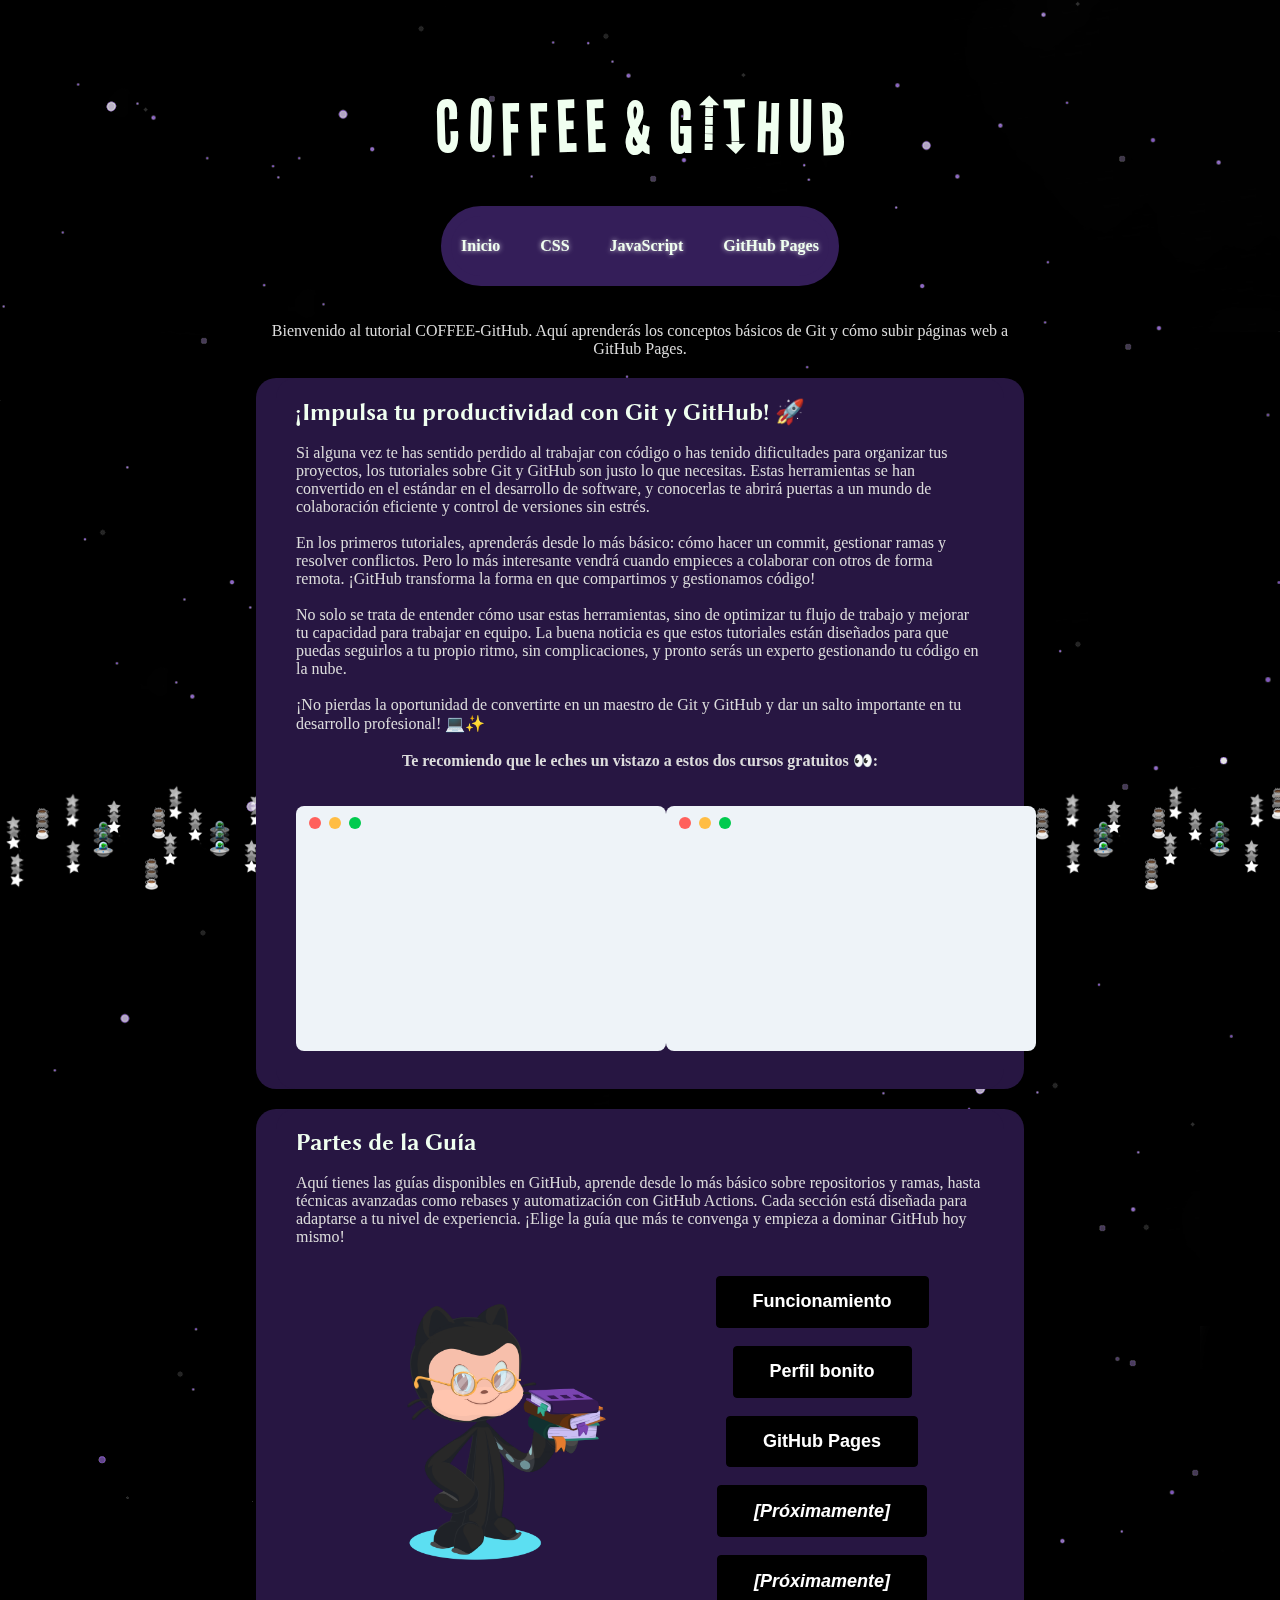
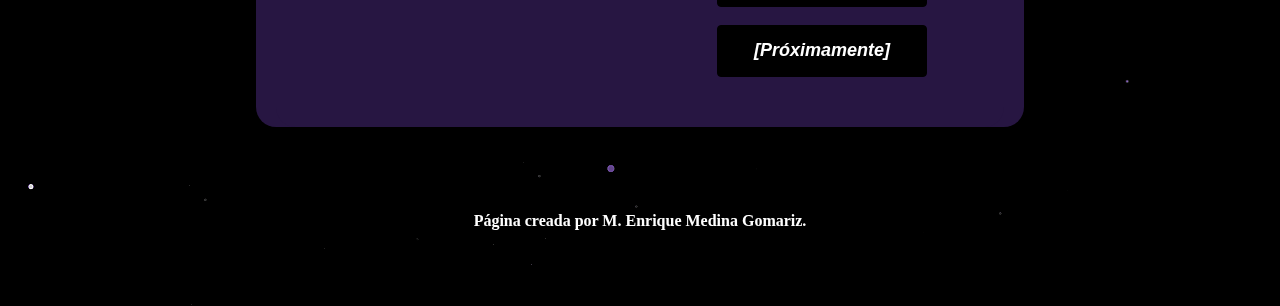
<file: Guide/GitHub_Select_Spanish.html>
<!DOCTYPE html>
<html lang="es">

<head>
    <meta charset="UTF-8">
    <meta name="viewport" content="width=device-width, initial-scale=1.0">
    <link rel="stylesheet" href="GitSelect_styled.css">
    <link rel="shortcut icon" href="resources/Favicon/Coffe_Bean.ico" type="image/x-icon">
    <title>Aprender GitHub</title>
</head>

<body>


    <header>
        <br>
        <div class="text-container">

            <span class="letter">C</span>
            <span class="letter">O</span>
            <span class="letter">F</span>
            <span class="letter">F</span>
            <span class="letter">E</span>
            <span class="letter">E</span>
            <span class="letter"> </span>
            <span class="letter">&</span>
            <span class="letter"> </span>
            <span class="letter">G</span>
            <span class="letter">I</span>
            <span class="letter">t</span>
            <span class="letter">H</span>
            <span class="letter">u</span>
            <span class="letter">b</span>

        </div>
        <br>


    </header>
    <br>

    <nav>
        <div class="nav-container">
            <div class="navbutton"><a href="spanish.html">Inicio</a></div>
            <div class="navbutton"><a href="spanish.html#CSSsection">CSS</a></div>
            <div class="navbutton"><a href="#JavaScript">JavaScript</a></div>
            <div class="navbutton"><a href="">GitHub Pages</a></div>
        </div>
    </nav>
    <br><br>

    <main>

        <p style="text-align: center;">Bienvenido al tutorial COFFEE-GitHub. Aquí aprenderás los conceptos básicos de
            Git y cómo subir páginas web a GitHub Pages.</p>

        <!-- Recomendaciones -->
        <div class="texth2holder">
            <section>

                <h2>¡Impulsa tu productividad con Git y GitHub! 🚀</h2>
                <br>
                <p>Si alguna vez te has sentido perdido al trabajar con código o has tenido dificultades para organizar
                    tus proyectos, los tutoriales sobre Git y GitHub son justo lo que necesitas. Estas herramientas se
                    han convertido en el estándar en el desarrollo de software, y conocerlas te abrirá puertas a un
                    mundo de colaboración eficiente y control de versiones sin estrés.</p><br>
                <p>En los primeros tutoriales, aprenderás desde lo más básico: cómo hacer un commit, gestionar ramas y
                    resolver conflictos. Pero lo más interesante vendrá cuando empieces a colaborar con otros de forma
                    remota. ¡GitHub transforma la forma en que compartimos y gestionamos código!</p><br>
                <p>No solo se trata de entender cómo usar estas herramientas, sino de optimizar tu flujo de trabajo y
                    mejorar tu capacidad para trabajar en equipo. La buena noticia es que estos tutoriales están
                    diseñados para que puedas seguirlos a tu propio ritmo, sin complicaciones, y pronto serás un experto
                    gestionando tu código en la nube.</p><br>
                <p>¡No pierdas la oportunidad de convertirte en un maestro de Git y GitHub y dar un salto importante en
                    tu desarrollo profesional! 💻✨

                </p>
                <br>
                <p style="text-align: center;"><strong>Te recomiendo que le eches un vistazo a estos dos cursos
                        gratuitos 👀:</strong></p>
                <br>
                <br>
                </p>
                <div style="display: flex;">
                    <div class="card">
                        <div class="tools">
                            <div class="circle">
                                <span class="red box"></span>
                            </div>
                            <div class="circle">
                                <span class="yellow box"></span>
                            </div>
                            <div class="circle">
                                <span class="green box"></span>
                            </div>
                        </div>
                        <div class="card__content">
                            <iframe width="350px" height="200px" style="border-radius: 10px; margin-bottom: 5px;"
                                src="https://www.youtube.com/embed/niPExbK8lSw?si=5NmOs4VZhoGYHNZM"
                                title="YouTube video player" frameborder="0"
                                allow="accelerometer; autoplay; clipboard-write; encrypted-media; gyroscope; picture-in-picture; web-share"
                                referrerpolicy="strict-origin-when-cross-origin" allowfullscreen></iframe>
                        </div>
                    </div>
                    <br>
                    <div class="card">
                        <div class="tools">
                            <div class="circle">
                                <span class="red box"></span>
                            </div>
                            <div class="circle">
                                <span class="yellow box"></span>
                            </div>
                            <div class="circle">
                                <span class="green box"></span>
                            </div>
                        </div>
                        <div class="card__content">
                            <iframe width="350px" height="200px" style="border-radius: 10px; margin-bottom: 5px;"
                                src="https://www.youtube.com/embed/3GymExBkKjE?si=ioe8moZ8vdpNIyxV"
                                title="YouTube video player" frameborder="0"
                                allow="accelerometer; autoplay; clipboard-write; encrypted-media; gyroscope; picture-in-picture; web-share"
                                referrerpolicy="strict-origin-when-cross-origin" allowfullscreen></iframe>
                        </div>
                    </div>
                </div>
                <br>

            </section>
        </div>

        <!-- Sección 1: Requisitos -->

        <div class="texth2holder">
            <section>

                <h2>Partes de la Guía</h2>
                <br>
                <p>
                    Aquí tienes las guías disponibles en GitHub, aprende desde lo más básico sobre repositorios y ramas,
                    hasta técnicas avanzadas como rebases y automatización con GitHub Actions. Cada sección está
                    diseñada para adaptarse a tu nivel de experiencia. ¡Elige la guía que más te convenga y empieza a
                    dominar GitHub hoy mismo!</p>
                <div class="contenedor">
                    <!-- Primer div dentro del contenedor -->
                    <div class="div1">
                        <p><img src="resources/Images/octocat-teacher.png" alt="" style="width: 100%;"></p>
                    </div>
                    <!-- Segundo div dentro del contenedor -->
                    <div class="div2">
                        <p>
                            <button
                                onclick="document.location='GitHub_init_SP.html'"><b>Funcionamiento</b></button><br><br>
                            <button onclick="document.location='GitHub_Profile_SP.html'"><b>Perfil
                                    bonito</b></button><br><br>
                            <button onclick="document.location='GitHub_Pages_SP.html'"><b>GitHub
                                    Pages</b></button><br><br>
                            <button><b><i>[Próximamente]</i></b></button><br><br>
                            <button><b><i>[Próximamente]</i></b></button><br><br>
                            <button><b><i>[Próximamente]</i></b></button>
                        </p>
                    </div>
                </div>

            </section>
        </div>

        <footer>
            <div class="texth2holder"
                style="width: 60%; margin-left: auto; margin-right: auto; background-color:rgba(240, 255, 240, 0); margin-bottom: 3px;">
                <section
                    style="background-color:rgba(240, 255, 240, 0); border-color: rgba(240, 255, 240, 0); color: black;">
                    <h2 style="margin: auto;"><br></h2><br>
                    <p style="text-align: center; color: #ffffff;"><b>Página creada por M. Enrique Medina Gomariz.</b>
                    </p><br>
                    </p><br>
                </section>
            </div>
        </footer>
    </main>
    <div class="background">
        <div class='air air1'></div>
        <div class='air air2'></div>
        <div class='air air3'></div>
        <div class='air air4'></div>
    </div>


</body>
</file>
<file: guide_intro_style.css>
body {
	background: rgb(49, 37, 35);
    font-size: 40px;
}

.contenedor {
	display: flex;
	width: 300px;
	height: 40px;
	color: #fff;
	font-size: 40px;
	line-height: 40px;
	position: absolute;
	top: 40%;
	right: 0;
	left: 0;
	margin: auto;
	overflow: hidden;
}

ul {
	list-style: none;
	padding-left: 10px;
	animation: cambiar 7s infinite;
}

ul, p {
	margin: 0;
}

@keyframes cambiar {
	0% { margin-top: 0; }
	20% { margin-top: 0; }
	25% { margin-top: -40px; }
	50% { margin-top: -40px; }
	55% { margin-top: -80px; }
	80% { margin-top: -80px; }
	85% { margin-top: -40px; }
	95% { margin-top: -40px; }
	100% { margin-top: 0; }
}

.selection {
	text-align: center;
	display: flex;
	width: 500px;
	height: 300px;
	color: #fff;
	font-size: 40px;
	line-height: 40px;
	position: absolute;
	top: 50%; /* Posiciona en el centro de la pantalla */
	left: 41%; /* Centrado horizontal */
	right: 0;
	
	overflow: hidden;
}

a {
    text-decoration: none;
    color: #fff;
    transition: 1s;
}

a:hover {
    text-shadow: 0 0 10px rgba(255, 255, 255, 0.5), 0 0 20px rgba(255, 255, 255, 0.5);
}
</file>
<file: Guide/guide_styled.css>
@font-face {
    font-family: Stereofidelic;
    src: url(resources/Fonts/Stereofidelic.otf) format(truetype);
}

@font-face {
    font-family: LinuxBiolinum;
    src: url(resources/Fonts/LinBiolinum_RB.ttf) format(truetype);
}

@font-face {
    font-family: SANTELLO;
    src: url(resources/Fonts/SANTELLO.ttf) format(truetype);
}

@font-face {
    font-family: Arcticon;
    src: url(resources/Fonts/ArcticonsSans-Regular.ttf) format(truetype);
}

@font-face {
    font-family: LibMono;
    src: url(resources/Fonts/LiberationMono-Regular.ttf) format(truetype);
}

main {
    align-items: flex-start;
    width: 60%;
    background-color: rgba(49, 37, 35, 0);
    color: #dcdcdc;
    margin: auto;
}

body{
  background: rgb(49, 37, 35);
}

header h1 {
    color: #fff;
    margin: auto;
    align-content: center;
    justify-content: center;
    text-align: center;
    font-family: Stereofidelic;
    font-size: 68px;
}


h2 {
    font-family: LinuxBiolinum;
    color: honeydew;
    position: relative;
    width: fit-content;
    cursor: default;
  }
  
  h2::before {
      content: '';
      position: absolute;
      width: 100%;
      height: 4px;
      border-radius: 4px;
      background-color: honeydew;
      bottom: 0;
      left: 0;
      transform-origin: right;
      transform: scaleX(0);
      transition: transform .3s ease-in-out;
      cursor: default;
    }
  
  h2:hover::before {
    transform-origin: left;
    transform: scaleX(1);
    cursor: default;
  }


.texth2holder{
    width: auto;
    background-color: rgb(69, 52, 49);
    border-radius: 20px;
}

section{
    font-size: 16px;
    border-style: solid;
    border-radius: 20px;
    border-width: 20px;
    margin: 20px;
    border-color: rgb(69, 52, 49);
}

section a{
  text-decoration: none;
  color: honeydew;
  font-style: italic;
}

/*
section a:hover::before{
  content: "🌎";
}
  */

.meme{
  border-radius: 15px;
  border-style: solid;
  border-color:rgb(69, 52, 49);
  border-width: 3px;
}

iframe{
  border-radius: 15px;
  border-style: solid;
  border-color:rgb(69, 52, 49);
  border-width: 3px;
}

.card {

    width: fit-content;
    height: auto;
    margin: 0 auto;
    background-color: #eef3f8;
    border-radius: 8px;
    z-index: 1;
    transition: 0.3s;
   }
   .card:hover{
    transform: scale(1.04);

   }

   .tools {
    display: flex;
    align-items: center;
    padding: 9px;
   }
   
   .circle {
    padding: 0 4px;
   }
   
   .box {
    display: inline-block;
    align-items: center;
    width: 10px;
    height: 10px;
    padding: 1px;
    border-radius: 50%;
   }
   
   .red {
    background-color: #ff605c;
   }
   
   .yellow {
    background-color: #ffbd44;
   }
   
   .green {
    background-color: #00ca4e;
   }
   
   .card__content{
    font-family: dogica;
    margin-left: 10px;
    margin-right: 10px;
    width: fit-content;
    color: rgb(30, 30, 30);

   }

code{
    font-family: LibMono;
    font-size: 12px;
}

.text-container {
    margin-top: 70px;
    display: flex;
    justify-content: center;
  }
  
  .letter {
    font-family: Stereofidelic;
    font-size: 68px;
    font-weight: bold;
    color: honeydew;
    display: inline-block;
    animation: move 1.5s ease-in-out infinite;
    margin: 0 5px;
  }
  
  .letter:nth-child(odd) {
    animation-delay: 0.3s;
  }
  
  .letter:nth-child(even) {
    animation-delay: 0.6s;
  }

  
  @keyframes move {
    0% {
      transform: translateY(0);
    }
    25% {
      transform: translateY(-5px);
    }
    50% {
      transform: translateY(0);
    }
    75% {
      transform: translateY(5px);
    }
    100% {
      transform: translateY(0);
    }
  }
  

  *{
    margin: 0;
    padding: 0;
  }
  .background{
    position: fixed;
    top: 0;
    left: 0;
    z-index: -1;
    width: 100%;
    height: 100vh;
    background: rgb(49, 37, 35);
    overflow: hidden;
  }
  .background .air{
    position: absolute;
    bottom: 0;
    left: 0;
    width: 100%;
    height: 100px;
    background: url(resources/Background/milk.png);
    background-size: 1000px 100px
  }
  .background .air.air1{
    animation: wave 30s linear infinite;
    z-index: 1000;
    opacity: 1;
    animation-delay: 0s;
    bottom: 0;
  }
  .background .air.air2{
    animation: wave2 15s linear infinite;
    z-index: 999;
    opacity: 0.5;
    animation-delay: -5s;
    bottom: 10px;
  }
  .background .air.air3{
    animation: wave 30s linear infinite;
    z-index: 998;
    opacity: 0.2;
    animation-delay: -2s;
    bottom: 15px;
  }
  .background .air.air4{
    animation: wave2 5s linear infinite;
    z-index: 997;
    opacity: 0.7;
    animation-delay: -5s;
    bottom: 20px;
  }
  @keyframes wave{
    0%{
      background-position-x: 0px; 
    }
    100%{
      background-position-x: 1000px; 
    }
  }
  @keyframes wave2{
    0%{
      background-position-x: 0px; 
    }
    100%{
      background-position-x: -1000px; 
    }
  }


  .btn {

    font-size: 17px;
    text-transform: uppercase;
    text-decoration: none;
    padding: 1em 2.5em;
    display: inline-block;
    cursor: pointer;
    border-radius: 6em;
    transition: all 0.2s;
    border: none;
    font-family: inherit;
    font-weight: 500;
    color: black;
    background-color: honeydew;
  }
  
  .btn:hover {
    transform: translateY(-3px);
    box-shadow: 0 10px 20px rgba(0, 0, 0, 0.2);
  }
  
  .btn:active {
    transform: translateY(-1px);
    box-shadow: 0 5px 10px rgba(0, 0, 0, 0.2);
  }
  
  .btn::after {
    content: "";
    display: inline-block;
    height: 100%;
    width: 100%;
    border-radius: 100px;
    position: absolute;
    top: 0;
    left: 0;
    z-index: -1;
    transition: all 0.4s;
  }
  
  .btn::after {
    background-color: honeydew;
  }

  .btn:hover::after {
    transform: scaleX(1.4) scaleY(1.6);
    opacity: 0;
  }
  

table{
  width: auto;
  border-style: solid;
  border-color: rgb(69, 52, 49);
  border-radius: 10px;
  border-radius: 15px;
}

tbody{
  border-radius: 15px;
}

td{
  color: black;
  background-color: #eef3f892;
}

ul{
  padding: 8px;
}

li{
  padding: 8px;
}



.navbutton:hover .tooltiptext-Java {
  visibility: visible;
  opacity: 1;
}

.tooltiptext-Java {
  visibility: hidden;
  width: auto;
  background-color: honeydew;
  color: rgb(88, 66, 62);
  text-align: center;
  border-radius: 8px;
  padding: 5px;
  position: absolute;
  z-index: 1;
  bottom: 90%;
  left: 58%;
  margin-left: -80px;
  opacity: 0;
  transition: opacity 0.3s;
}

.tooltiptext-Java::after {
  content: "";
  position: absolute;
  top: 100%;
  left: 50%;
  margin-left: -5px;
  border-width: 5px;
  border-style: solid;
  border-color: honeydew transparent transparent transparent;
}

.navbutton:hover .tooltiptext-CSS {
  visibility: visible;
  opacity: 1;
}

.tooltiptext-CSS {
  visibility: hidden;
  width: auto;
  background-color: honeydew;
  color: rgb(88, 66, 62);
  text-align: center;
  border-radius: 8px;
  padding: 5px;
  position: absolute;
  z-index: 1;
  bottom: 90%;
  left: 40%;
  margin-left: -80px;
  opacity: 0;
  transition: opacity 0.3s;
}

.tooltiptext-CSS::after {
  content: "";
  position: absolute;
  top: 100%;
  left: 50%;
  margin-left: -5px;
  border-width: 5px;
  border-style: solid;
  border-color: honeydew transparent transparent transparent;
}

#go-CSS-pro a{
  height: auto;
  width: auto;
  text-decoration: none;
  color: rgb(13, 13, 13);
  padding: 0;
  font-weight: normal;
  text-shadow: none;
}





nav{
  text-align: center;
}

.nav-container {
  margin: auto;
  display: flex;
  justify-content: center;
  align-items: center;
  gap: 20px;
  height: 60px;
  width: fit-content;
  background-color: rgb(88, 66, 62);
  border-radius: 40px;
  border-width: 10px;
  border-style: solid;
  border-color: rgb(88, 66, 62);
  transition: 0.5s;
}

.nav-container:hover{
  transform: scale(1.03);
}

.navbutton{
  height: auto;
  width: auto;
}

.navbutton a {
  height: auto;
  width: auto;
  text-decoration: none;
  color: honeydew;
  padding: 10px;
  font-weight: bold;
  transition: text-shadow 0.3s ease;
  text-shadow: 0 0 5px rgba(255, 255, 255, 0.8);
}

.navbutton a:hover{
  text-shadow: 0 0 10px rgb(255, 255, 255), 0 0 20px rgba(198, 198, 198, 0.7);
}



#cssprobutton {
  width: 170px;
  height: 60px;
  font-size: 16px;
  background: #fff;
  border: none;
  border-radius: 50px;
  color: #000;
  outline: none;
  cursor: pointer;
  transition: all 0.4s;
}

#cssprobutton:hover {
  box-shadow: inset 0 0 0 4px #ef476f, 
              inset 0 0 0 8px #ffd166, 
              inset 0 0 0 12px #06d6a0,
              inset 0 0 0 16px #118ab2;
  background: #073b4c;
  color: #fff;
}
</file>
<file: Guide/GitHub_styled.css>
@font-face {
    font-family: Stereofidelic;
    src: url(resources/Fonts/Stereofidelic.otf) format(truetype);
}

@font-face {
    font-family: LinuxBiolinum;
    src: url(resources/Fonts/LinBiolinum_RB.ttf) format(truetype);
}

@font-face {
    font-family: SANTELLO;
    src: url(resources/Fonts/SANTELLO.ttf) format(truetype);
}

@font-face {
    font-family: Arcticon;
    src: url(resources/Fonts/ArcticonsSans-Regular.ttf) format(truetype);
}

@font-face {
    font-family: LibMono;
    src: url(resources/Fonts/LiberationMono-Regular.ttf) format(truetype);
}

main {
    align-items: flex-start;
    width: 60%;
    color: #dcdcdc;
    margin: auto;
}

body{
  background-image: url(resources/Background/space.png);
  background-color: black;
}

header h1 {
    color: #fff;
    margin: auto;
    align-content: center;
    justify-content: center;
    text-align: center;
    font-family: Stereofidelic;
    font-size: 68px;
}


h2 {
    font-family: LinuxBiolinum;
    color: honeydew;
    position: relative;
    width: fit-content;
    cursor: default;
  }
  
  h2::before {
      content: '';
      position: absolute;
      width: 100%;
      height: 4px;
      border-radius: 4px;
      background-color: honeydew;
      bottom: 0;
      left: 0;
      transform-origin: right;
      transform: scaleX(0);
      transition: transform .3s ease-in-out;
      cursor: default;
    }
  
  h2:hover::before {
    transform-origin: left;
    transform: scaleX(1);
    cursor: default;
  }


.texth2holder{
    width: auto;
    background-color: rgb(39, 22, 66);
    border-radius: 20px;
}

section{
    font-size: 16px;
    border-style: solid;
    border-radius: 20px;
    border-width: 20px;
    margin: 20px;
    border-color: rgb(39, 22, 66);
}

section a{
  text-decoration: none;
  color: honeydew;
  font-style: italic;
}

/*
section a:hover::before{
  content: "🌎";
}
  */

.meme{
  border-radius: 15px;
  border-style: solid;
  border-color:rgb(39, 22, 66);
  border-width: 3px;
}


.card {

    width: fit-content;
    height: auto;
    margin: 0 auto;
    background-color: #eef3f8;
    border-radius: 8px;
    z-index: 1;
    transition: 0.3s;
   }
   .card:hover{
    transform: scale(1.04);

   }

   .tools {
    display: flex;
    align-items: center;
    padding: 9px;
   }
   
   .circle {
    padding: 0 4px;
   }
   
   .box {
    display: inline-block;
    align-items: center;
    width: 10px;
    height: 10px;
    padding: 1px;
    border-radius: 50%;
   }
   
   .red {
    background-color: #ff605c;
   }
   
   .yellow {
    background-color: #ffbd44;
   }
   
   .green {
    background-color: #00ca4e;
   }
   
   .card__content{
    font-family: dogica;
    margin-left: 10px;
    margin-right: 10px;
    width: auto;
    color: rgb(30, 30, 30);

   }

   .card__content img{
    width: 400px;
    border-radius: 10px;
    margin-bottom: 5px;
   }


code{
    font-family: LibMono;
    font-size: 70%;
}

.text-container {
    margin-top: 70px;
    display: flex;
    justify-content: center;  /* Asegura que las letras estén centradas horizontalmente */
  }
  
  .letter {
    font-family: Stereofidelic;
    font-size: 68px;
    font-weight: bold;
    color: honeydew;
    display: inline-block;
    animation: move 1.5s ease-in-out infinite;
    margin: 0 5px;
  }
  
  .letter:nth-child(odd) {
    animation-delay: 0.3s;
  }
  
  .letter:nth-child(even) {
    animation-delay: 0.6s;
  }

  
  @keyframes move {
    0% {
      transform: translateY(0);
    }
    25% {
      transform: translateY(-5px);  /* Mueve la letra hacia arriba */
    }
    50% {
      transform: translateY(0);      /* Vuelve a la posición original */
    }
    75% {
      transform: translateY(5px);   /* Mueve la letra hacia abajo */
    }
    100% {
      transform: translateY(0);      /* Vuelve a la posición original */
    }
  }
  

  *{
    margin: 0;
    padding: 0;
  }
  .background{
    position: fixed;
    top: 0;
    left: 0;
    z-index: -1;
    width: 100%;
    height: 100vh;
    background-image: url(resources/Background/space.png);
    overflow: hidden;
  }
  .background .air{
    position: absolute;
    bottom: 0;
    left: 0;
    width: 100%;
    height: 100px;
    background: url(resources/Background/starsandcoffee.png);
    background-size: 1000px 100px
  }
  .background .air.air1{
    animation: wave 30s linear infinite;
    z-index: 1000;
    opacity: 1;
    animation-delay: 0s;
    bottom: 0;
  }
  .background .air.air2{
    animation: wave2 15s linear infinite;
    z-index: 999;
    opacity: 0.5;
    animation-delay: -5s;
    bottom: 10px;
  }
  .background .air.air3{
    animation: wave 30s linear infinite;
    z-index: 998;
    opacity: 0.2;
    animation-delay: -2s;
    bottom: 15px;
  }
  .background .air.air4{
    animation: wave2 5s linear infinite;
    z-index: 997;
    opacity: 0.7;
    animation-delay: -5s;
    bottom: 20px;
  }
  @keyframes wave{
    0%{
      background-position-x: 0px; 
    }
    100%{
      background-position-x: 1000px; 
    }
  }
  @keyframes wave2{
    0%{
      background-position-x: 0px; 
    }
    100%{
      background-position-x: -1000px; 
    }
  }


  .btn {

    font-size: 17px;
    text-transform: uppercase;
    text-decoration: none;
    padding: 1em 2.5em;
    display: inline-block;
    cursor: pointer;
    border-radius: 6em;
    transition: all 0.2s;
    border: none;
    font-family: inherit;
    font-weight: 500;
    color: black;
    background-color: honeydew;
  }
  
  .btn:hover {
    transform: translateY(-3px);
    box-shadow: 0 10px 20px rgba(0, 0, 0, 0.2);
  }
  
  .btn:active {
    transform: translateY(-1px);
    box-shadow: 0 5px 10px rgba(0, 0, 0, 0.2);
  }
  
  .btn::after {
    content: "";
    display: inline-block;
    height: 100%;
    width: 100%;
    border-radius: 100px;
    position: absolute;
    top: 0;
    left: 0;
    z-index: -1;
    transition: all 0.4s;
  }
  
  .btn::after {
    background-color: honeydew;
  }

  .btn:hover::after {
    transform: scaleX(1.4) scaleY(1.6);
    opacity: 0;
  }
  

table{
  width: auto;
  border-style: solid;
  border-color: rgb(69, 52, 49);
  border-radius: 10px;
  border-radius: 15px;
}

tbody{
  border-radius: 15px;
}

td{
  color: black;
  background-color: #eef3f892;
}

ul{
  padding: 8px;
}

li{
  padding: 8px;
}












nav{
  text-align: center;
}

.nav-container {
  margin: auto;
  display: flex;
  justify-content: center;
  align-items: center;
  gap: 20px;
  height: 60px;
  width: fit-content;
  background-color: rgb(52, 30, 89);
  border-radius: 40px;
  border-width: 10px;
  border-style: solid;
  border-color: rgb(52, 30, 89);
  transition: 0.5s;
}

.nav-container:hover{
  transform: scale(1.03);
}

.navbutton{
  height: auto;
  width: auto;
}

.navbutton a {
  height: auto;
  width: auto;
  text-decoration: none;
  color: honeydew;
  padding: 10px;
  font-weight: bold;
  transition: text-shadow 0.3s ease;
  text-shadow: 0 0 5px rgba(255, 255, 255, 0.8);
}

.navbutton a:hover{
  text-shadow: 0 0 10px rgb(255, 255, 255), 0 0 20px rgba(198, 198, 198, 0.7);
}

.container {
  display: flex;
  justify-content: space-between;
}

.left {
  flex: 1;
  padding-right: 60px;
}

.right {
  flex: 2;
  display: flex;
  flex-direction: column;
}


@media (max-width: 1250px) {
  .card{
    scale: 0.8;
  }
}

@media (max-width: 1100px) {
  .card{
    scale: 0.8;
    margin-left: -50px;
  }
}

@media (max-width: 1000px) {
  .card{
    scale: 0.6;
    margin-left: -80px;
  }
}
</file>
<file: Guide/GitSelect_styled.css>
@font-face {
    font-family: Stereofidelic;
    src: url(resources/Fonts/Stereofidelic.otf) format(truetype);
}

@font-face {
    font-family: LinuxBiolinum;
    src: url(resources/Fonts/LinBiolinum_RB.ttf) format(truetype);
}

@font-face {
    font-family: SANTELLO;
    src: url(resources/Fonts/SANTELLO.ttf) format(truetype);
}

@font-face {
    font-family: Arcticon;
    src: url(resources/Fonts/ArcticonsSans-Regular.ttf) format(truetype);
}

@font-face {
    font-family: LibMono;
    src: url(resources/Fonts/LiberationMono-Regular.ttf) format(truetype);
}

main {
    align-items: flex-start;
    width: 60%;
    color: #dcdcdc;
    margin: auto;
}

body{
  background-image: url(resources/Background/space.png);
  background-color: black;
}

header h1 {
    color: #fff;
    margin: auto;
    align-content: center;
    justify-content: center;
    text-align: center;
    font-family: Stereofidelic;
    font-size: 68px;
}


h2 {
    font-family: LinuxBiolinum;
    color: honeydew;
    position: relative;
    width: fit-content;
    cursor: default;
  }
  
  h2::before {
      content: '';
      position: absolute;
      width: 100%;
      height: 4px;
      border-radius: 4px;
      background-color: honeydew;
      bottom: 0;
      left: 0;
      transform-origin: right;
      transform: scaleX(0);
      transition: transform .3s ease-in-out;
      cursor: default;
    }
  
  h2:hover::before {
    transform-origin: left;
    transform: scaleX(1);
    cursor: default;
  }


.texth2holder{
    width: auto;
    background-color: rgb(39, 22, 66);
    border-radius: 20px;
}

section{
    font-size: 16px;
    border-style: solid;
    border-radius: 20px;
    border-width: 20px;
    margin: 20px;
    border-color: rgb(39, 22, 66);
}

section a{
  text-decoration: none;
  color: honeydew;
  font-style: italic;
}

/*
section a:hover::before{
  content: "🌎";
}
  */

.meme{
  border-radius: 15px;
  border-style: solid;
  border-color:rgb(39, 22, 66);
  border-width: 3px;
}


.card {

    width: fit-content;
    height: auto;
    margin: 0 auto;
    background-color: #eef3f8;
    border-radius: 8px;
    z-index: 1;
    transition: 0.3s;
   }
   .card:hover{
    transform: scale(1.04);

   }

   .tools {
    display: flex;
    align-items: center;
    padding: 9px;
   }
   
   .circle {
    padding: 0 4px;
   }
   
   .box {
    display: inline-block;
    align-items: center;
    width: 10px;
    height: 10px;
    padding: 1px;
    border-radius: 50%;
   }
   
   .red {
    background-color: #ff605c;
   }
   
   .yellow {
    background-color: #ffbd44;
   }
   
   .green {
    background-color: #00ca4e;
   }
   
   .card__content{
    font-family: dogica;
    margin-left: 10px;
    margin-right: 10px;
    width: auto;
    color: rgb(30, 30, 30);

   }

   .card__content img{
    width: 400px;
    border-radius: 10px;
    margin-bottom: 5px;
   }


code{
    font-family: LibMono;
    font-size: 70%;
}

.text-container {
    margin-top: 70px;
    display: flex;
    justify-content: center;  /* Asegura que las letras estén centradas horizontalmente */
  }
  
  .letter {
    font-family: Stereofidelic;
    font-size: 68px;
    font-weight: bold;
    color: honeydew;
    display: inline-block;
    animation: move 1.5s ease-in-out infinite;
    margin: 0 5px;
  }
  
  .letter:nth-child(odd) {
    animation-delay: 0.3s;
  }
  
  .letter:nth-child(even) {
    animation-delay: 0.6s;
  }

  
  @keyframes move {
    0% {
      transform: translateY(0);
    }
    25% {
      transform: translateY(-5px);  /* Mueve la letra hacia arriba */
    }
    50% {
      transform: translateY(0);      /* Vuelve a la posición original */
    }
    75% {
      transform: translateY(5px);   /* Mueve la letra hacia abajo */
    }
    100% {
      transform: translateY(0);      /* Vuelve a la posición original */
    }
  }
  

  *{
    margin: 0;
    padding: 0;
  }
  .background{
    position: fixed;
    top: 0;
    left: 0;
    z-index: -1;
    width: 100%;
    height: 100vh;
    background-image: url(resources/Background/space.png);
    overflow: hidden;
  }
  .background .air{
    position: absolute;
    bottom: 0;
    left: 0;
    width: 100%;
    height: 100px;
    background: url(resources/Background/starsandcoffee.png);
    background-size: 1000px 100px
  }
  .background .air.air1{
    animation: wave 30s linear infinite;
    z-index: 1000;
    opacity: 1;
    animation-delay: 0s;
    bottom: 0;
  }
  .background .air.air2{
    animation: wave2 15s linear infinite;
    z-index: 999;
    opacity: 0.5;
    animation-delay: -5s;
    bottom: 10px;
  }
  .background .air.air3{
    animation: wave 30s linear infinite;
    z-index: 998;
    opacity: 0.2;
    animation-delay: -2s;
    bottom: 15px;
  }
  .background .air.air4{
    animation: wave2 5s linear infinite;
    z-index: 997;
    opacity: 0.7;
    animation-delay: -5s;
    bottom: 20px;
  }
  @keyframes wave{
    0%{
      background-position-x: 0px; 
    }
    100%{
      background-position-x: 1000px; 
    }
  }
  @keyframes wave2{
    0%{
      background-position-x: 0px; 
    }
    100%{
      background-position-x: -1000px; 
    }
  }


  .btn {

    font-size: 17px;
    text-transform: uppercase;
    text-decoration: none;
    padding: 1em 2.5em;
    display: inline-block;
    cursor: pointer;
    border-radius: 6em;
    transition: all 0.2s;
    border: none;
    font-family: inherit;
    font-weight: 500;
    color: black;
    background-color: honeydew;
  }
  
  .btn:hover {
    transform: translateY(-3px);
    box-shadow: 0 10px 20px rgba(0, 0, 0, 0.2);
  }
  
  .btn:active {
    transform: translateY(-1px);
    box-shadow: 0 5px 10px rgba(0, 0, 0, 0.2);
  }
  
  .btn::after {
    content: "";
    display: inline-block;
    height: 100%;
    width: 100%;
    border-radius: 100px;
    position: absolute;
    top: 0;
    left: 0;
    z-index: -1;
    transition: all 0.4s;
  }
  
  .btn::after {
    background-color: honeydew;
  }

  .btn:hover::after {
    transform: scaleX(1.4) scaleY(1.6);
    opacity: 0;
  }
  

table{
  width: auto;
  border-style: solid;
  border-color: rgb(69, 52, 49);
  border-radius: 10px;
  border-radius: 15px;
}

tbody{
  border-radius: 15px;
}

td{
  color: black;
  background-color: #eef3f892;
}

ul{
  padding: 8px;
}

li{
  padding: 8px;
}












nav{
  text-align: center;
}

.nav-container {
  margin: auto;
  display: flex;
  justify-content: center;
  align-items: center;
  gap: 20px;
  height: 60px;
  width: fit-content;
  background-color: rgb(52, 30, 89);
  border-radius: 40px;
  border-width: 10px;
  border-style: solid;
  border-color: rgb(52, 30, 89);
  transition: 0.5s;
}

.nav-container:hover{
  transform: scale(1.03);
}

.navbutton{
  height: auto;
  width: auto;
}

.navbutton a {
  height: auto;
  width: auto;
  text-decoration: none;
  color: honeydew;
  padding: 10px;
  font-weight: bold;
  transition: text-shadow 0.3s ease;
  text-shadow: 0 0 5px rgba(255, 255, 255, 0.8);
}

.navbutton a:hover{
  text-shadow: 0 0 10px rgb(255, 255, 255), 0 0 20px rgba(198, 198, 198, 0.7);
}

.container {
  display: flex;
  justify-content: space-between;
}

.left {
  flex: 1;
  padding-right: 60px;
}

.right {
  flex: 2;
  display: flex;
  flex-direction: column;
}



/* Establece el contenedor principal con flexbox */
.contenedor {
  display: flex;
  justify-content: space-between; /* Distribuye los elementos de forma equitativa */
  width: 100%; /* Puedes ajustar el ancho según lo que necesites */
  padding: 10px;
}

/* Estilos para los divs internos */
.div1, .div2 {
  width: 45%; /* Cada div tendrá un 45% del ancho del contenedor */
  padding: 20px;
  text-align: center;
}


.contenedor button {
  --bg: #000;
  --hover-bg: #c439ff;
  --hover-text: #000;
  color: #fff;
  cursor: pointer;
  border: 1px solid var(--bg);
  border-radius: 4px;
  padding: 0.8em 2em;
  background: var(--bg);
  transition: 0.2s;
  
  font-size: large;
}

.contenedor button:hover {
  font-weight: bold;
  transform: translate(-0.25rem, -0.25rem);
  background: var(--hover-bg);
  box-shadow: 0.25rem 0.25rem var(--bg);
}

.contenedor button:active {
  transform: translate(0);
  box-shadow: none;
}

@media (max-width: 1250px) {
  .card{
    scale: 0.8;
  }
}

@media (max-width: 1100px) {
  .card{
    scale: 0.8;
    margin-left: -50px;
  }
}

@media (max-width: 1000px) {
  .card{
    scale: 0.6;
    margin-left: -80px;
  }
}
</file>
